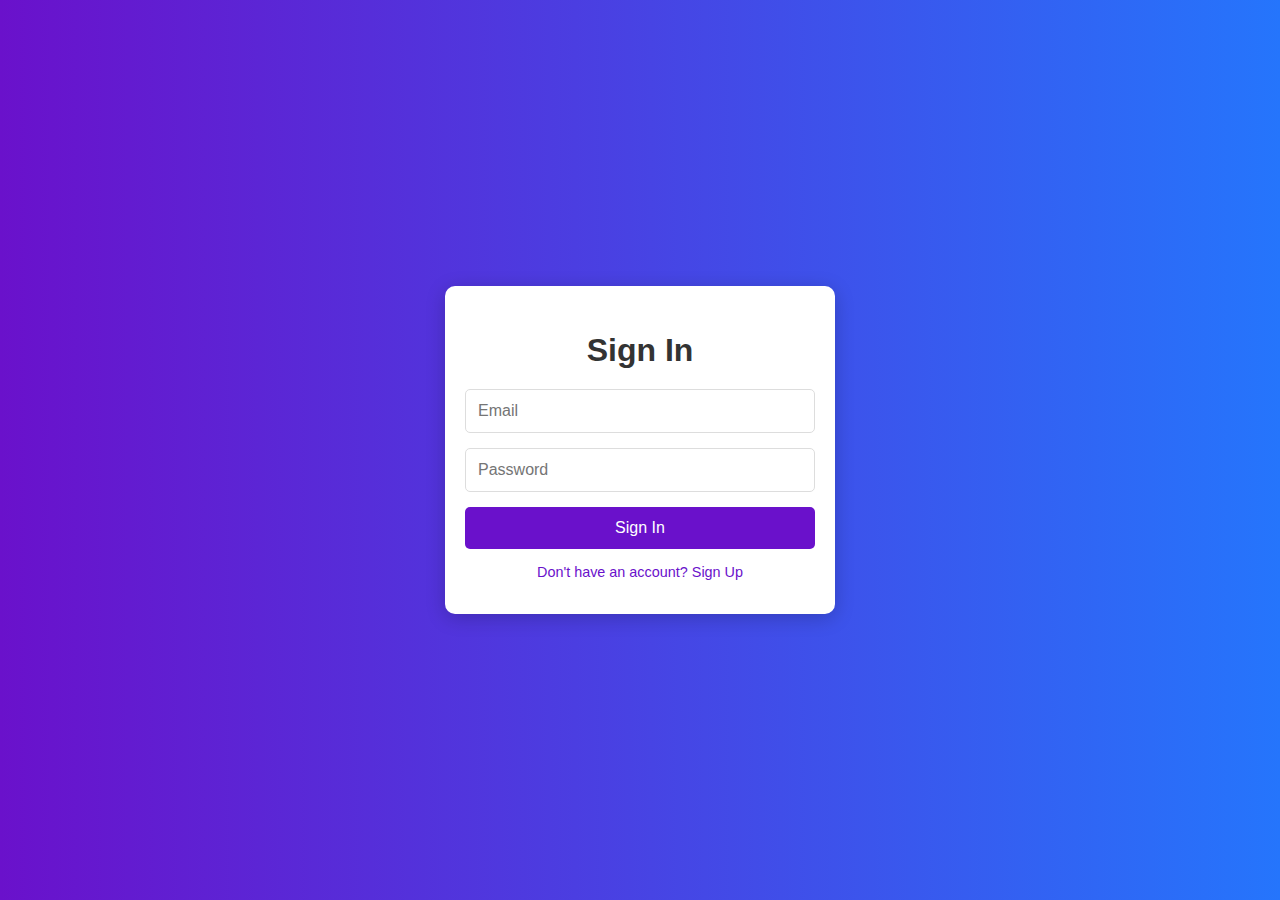
<file: index.html>
<!DOCTYPE html>
<html lang="en">
<head>
  <meta charset="UTF-8">
  <meta name="viewport" content="width=device-width, initial-scale=1.0">
  <link rel="shortcut icon" href="pngwing.com.png" type="image/x-icon" style="object-fit: contain;">
  <title>Zantrix</title>
</head>
<body>
  <div id="container">
    <div id="signin-page" class="page active">
      <h2>Sign In</h2>
      <form id="signin-form">
        <input type="email" id="signin-email" placeholder="Email" required />
        <input type="password" id="signin-password" placeholder="Password" required />
        <button type="submit" class="btn">Sign In</button>
      </form>
      <p id="signin-error" class="error hidden">Invalid email or password. Please try again.</p>
      <p class="switch">Don't have an account? <span id="to-signup">Sign Up</span></p>
    </div>

    <div id="signup-page" class="page hidden">
      <h2>Sign Up</h2>
      <form id="signup-form">
        <input type="email" id="signup-email" placeholder="Email" required />
        <input type="password" id="signup-password" placeholder="Password" required />
        <button type="submit" class="btn">Sign Up</button>
      </form>
      <p id="signup-error" class="error hidden">Please use your specific email and password to sign up.</p>
      <p class="switch">Already have an account? <span id="to-signin">Sign In</span></p>
    </div>
  </div>
  <script src="script.js"></script>
</body>
</html>

  <style>
body {
  font-family: 'Arial', sans-serif;
  margin: 0;
  padding: 0;
  display: flex;
  justify-content: center;
  align-items: center;
  height: 100vh;
  background: linear-gradient(to right, #6a11cb, #2575fc);
}

#container {
  width: 350px;
  padding: 20px;
  background: #fff;
  border-radius: 10px;
  box-shadow: 0 4px 20px rgba(0, 0, 0, 0.2);
  text-align: center;
}

.page {
  display: none;
}

.page.active {
  display: block;
}

.hidden {
  display: none;
}

h2 {
  font-size: 2rem;
  margin-bottom: 20px;
  color: #333;
}

form {
  width: 100%;
  display: flex;
  flex-direction: column;
  gap: 15px;
}

input {
  padding: 12px;
  font-size: 16px;
  border-radius: 5px;
  border: 1px solid #ddd;
}

input:focus {
  border-color: #6a11cb;
  outline: none;
}

button.btn {
  padding: 12px 20px;
  background-color: #6a11cb;
  color: #fff;
  border: none;
  border-radius: 5px;
  font-size: 16px;
  cursor: pointer;
  transition: background-color 0.3s ease;
}

button.btn:hover {
  background-color: #2575fc;
}

.error {
  color: red;
  font-size: 0.9rem;
  margin-top: 10px;
}

.switch {
  margin-top: 15px;
  font-size: 0.9rem;
  color: #6a11cb;
  cursor: pointer;
}

.switch span:hover {
  text-decoration: underline;
}

  </style>
  <script>

const correctEmail = "manojukumar@gmail.com"; 
const correctPassword = "mano@0703"; 

const signinPage = document.getElementById("signin-page");
const signupPage = document.getElementById("signup-page");
const signinForm = document.getElementById("signin-form");
const signupForm = document.getElementById("signup-form");
const toSignup = document.getElementById("to-signup");
const toSignin = document.getElementById("to-signin");
const signinError = document.getElementById("signin-error");
const signupError = document.getElementById("signup-error");


const htmlFileLink = "Home.html"; 

let isRegistered = false;

toSignup.addEventListener("click", () => {
  togglePage(signinPage, signupPage);
});

toSignin.addEventListener("click", () => {
  togglePage(signupPage, signinPage);
});

signupForm.addEventListener("submit", (e) => {
  e.preventDefault();

  const email = document.getElementById("signup-email").value;
  const password = document.getElementById("signup-password").value;

  if (email === correctEmail && password === correctPassword) {
    isRegistered = true; 
    signupError.classList.add("hidden");
    alert("Sign Up successful! Redirecting...");
    window.location.href = htmlFileLink; 
  } else {
    signupError.classList.remove("hidden");
  }
});

signinForm.addEventListener("submit", (e) => {
  e.preventDefault();

  const email = document.getElementById("signin-email").value;
  const password = document.getElementById("signin-password").value;

  if (email === correctEmail && password === correctPassword && isRegistered) {
    signinError.classList.add("hidden");
    alert("Sign In successful!!!...");
    window.location.href = htmlFileLink; 
  } else {
    signinError.classList.remove("hidden");
  }
});

function togglePage(hidePage, showPage) {
  hidePage.classList.remove("active");
  hidePage.classList.add("hidden");
  showPage.classList.remove("hidden");
  showPage.classList.add("active");
}


  </script>
  <script src="script.js"></script>
</body>
</html>
</file>
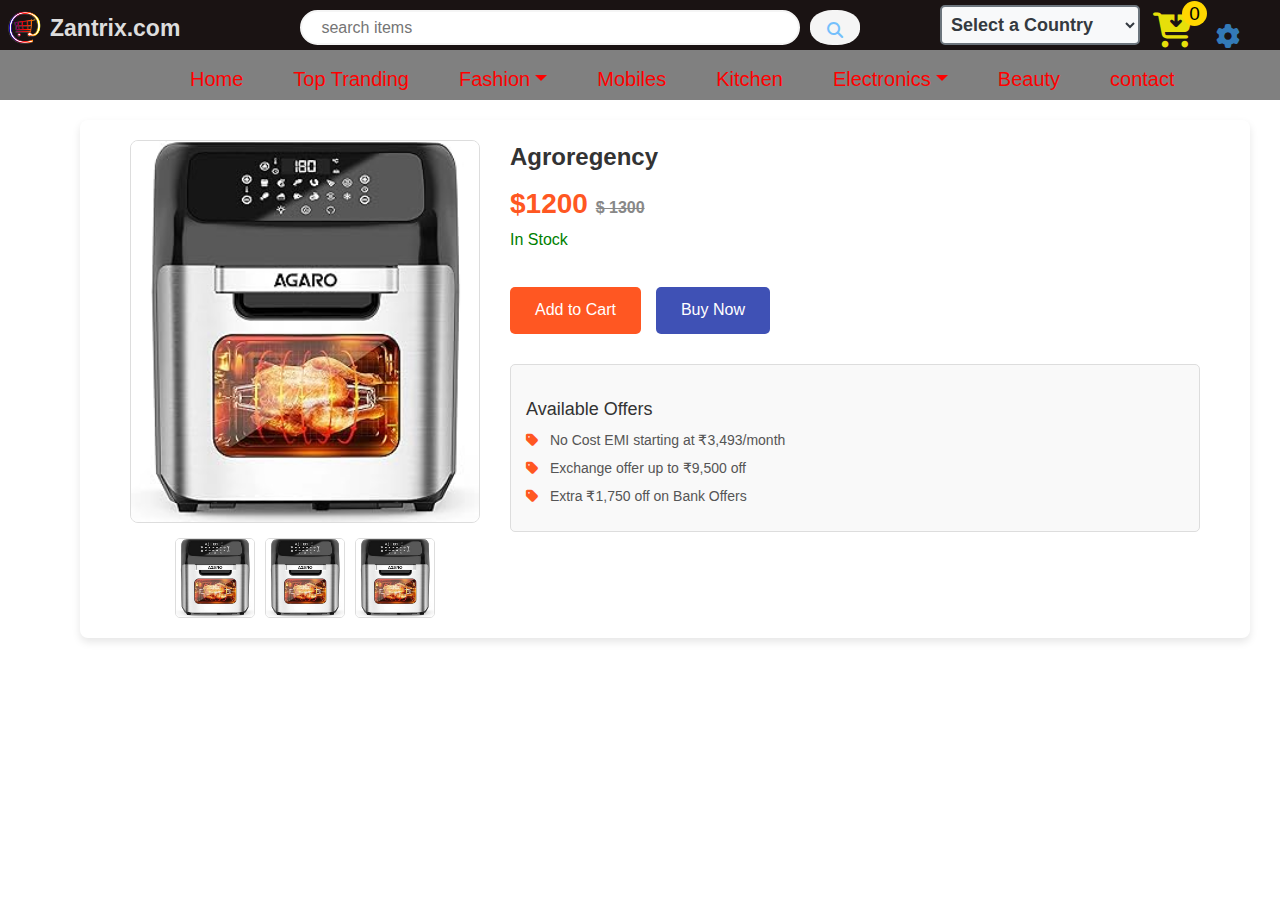
<file: agroregency.html>
<!DOCTYPE html>
<html lang="en">
<head>
    <meta charset="UTF-8">
    <meta name="viewport" content="width=device-width, initial-scale=1.0">
    <link rel="shortcut icon" href="pngwing.com.png" type="image/x-icon" style="object-fit: contain;">
    <link rel="stylesheet" href="index.css">
    <meta name="viewport" content="width=device-width, initial-scale=1">
    <link href="https://cdn.jsdelivr.net/npm/bootstrap@5.3.3/dist/css/bootstrap.min.css" rel="stylesheet">
    <script src="https://cdn.jsdelivr.net/npm/bootstrap@5.3.3/dist/js/bootstrap.bundle.min.js"></script>
    <link rel="stylesheet" href="https://cdnjs.cloudflare.com/ajax/libs/font-awesome/6.6.0/css/all.min.css">
    <link rel="stylesheet" href="https://maxcdn.bootstrapcdn.com/bootstrap/3.4.1/css/bootstrap.min.css">
    <script src="https://ajax.googleapis.com/ajax/libs/jquery/3.7.1/jquery.min.js"></script>
    <script src="https://maxcdn.bootstrapcdn.com/bootstrap/3.4.1/js/bootstrap.min.js"></script>
</head>
<body>
    <div class="bg"></div>
    <div class="blackbg"></div>
    <div class="search">
        <form>
        <input  type="text" placeholder=" search items " >
        <button type="submit"><i class="fa-solid fa-magnifying-glass" style="color: #74C0FC;"></i></button>
        </form>
      </div>
      <nav class="navbar">
        <div class="cart-icon">
            <a href="cart.html">
              <i class="fa-solid fa-cart-arrow-down" style="color: #e6df0a;"></i>
                <span id="cart-badge">0</span>
            </a>
        </div>
    </nav>
    <nav class="navbar">
      <div class="cart-icon">
          <a href="wishlist.html">
              <i class="fa-solid fa-heart" style="color: red;position: absolute;top: -65px;right: 65px;"></i>
          </a>
      </div>
  </nav>
  <button style="font-size: x-large;position: absolute;right:25px;top: 10px;border:none;background: none;"><a href="settings.html"><i class="fa-solid fa-gear"></i></a></button>
  <div class="topp">
        <li class="nav-item dropdown">
          <li><a href="Home.html">Home</a></li>
          <li><a href="toptranding.html">Top Tranding</a></li>
          <a class="nav-link dropdown-toggle" href="#" role="button" data-bs-toggle="dropdown">Fashion</a>
          <ul class="dropdown-menu">
            <li><a class="dropdown-item" href="mens.html">Mens</a></li>
            <li><a class="dropdown-item" href="woman.html">Woman</a></li>
            <li><a class="dropdown-item" href="kids.html">Kids</a></li>
          </ul>
          <li><a href="mobiles.html">Mobiles</a></li>
          <li><a href="kitchen.html">Kitchen</a></li>
          <a class="nav-link dropdown-toggle" href="#" role="button" data-bs-toggle="dropdown">Electronics</a>
          <ul class="dropdown-menu">
            <li><a class="dropdown-item" href="tv.html">TV</a></li>
            <li><a class="dropdown-item" href="lab.html">Laptops</a></li>
            <li><a class="dropdown-item" href="camara.html">camara</a></li>
          </ul>
          <li><a href="beauty.html">Beauty</a></li>
          <li><a href="contact.html">contact</a></li>
        </li>
    </div>
      <div class="country">
        <select class="country-select">
            <option selected>Select a Country</option>
            <option value="1">India</option>
            <option value="2">USA</option>
            <option value="3">UK</option>
            <option value="4">Canada</option>
            <option value="5">Japan</option>
            <option value="6">Australia</option>
            <option value="7">Brazil</option>
            <option value="8">France</option>
            <option value="9">South Africa</option>
        </select>
    </div>
    <div class="logo">
        <img src="pngwing.com.png" alt="">
      </div>
      <p class="webname">Zantrix.com</p>
      <style>
      .container {
        max-width: 1200px;
        margin: 30px auto;
        display: flex;
        gap: 30px;
        background: #fff;
        box-shadow: 0 4px 8px rgba(0, 0, 0, 0.1);
        padding: 20px;
        border-radius: 8px;
        position: absolute;
        top: 90px;
        left: 80px;
      }
  
      /* Left Section */
      .product-images {
        flex: 1;
        display: flex;
        flex-direction: column;
        align-items: center;
        gap: 15px;
      }
  
      .main-image {
        width: 350px;
        border: 1px solid #ddd;
        border-radius: 8px;
        overflow: hidden;
      }
  
      .main-image img {
        width: 100%;
        transition: transform 0.3s;
      }
  
      .main-image img:hover {
        transform: scale(1.1);
      }
  
      .thumbnail-container {
        display: flex;
        gap: 10px;
      }
  
      .thumbnail-container img {
        width: 80px;
        height: 80px;
        cursor: pointer;
        border: 1px solid #ddd;
        border-radius: 5px;
        transition: transform 0.3s;
      }
  
      .thumbnail-container img:hover {
        transform: scale(1.1);
        border-color: #ff5722;
      }
  
      /* Right Section */
      .product-details {
        flex: 2;
        display: flex;
        flex-direction: column;
      }
  
      .product-title {
        font-size: 24px;
        font-weight: bold;
        margin-bottom: 10px;
        color: #333;
      }
  
      .product-price {
        font-size: 28px;
        font-weight: bold;
        color: #ff5722;
        margin-bottom: 5px;
      }
  
      .old-price {
        text-decoration: line-through;
        color: #888;
        font-size: 16px;
      }
  
      .stock-status {
        color: green;
        font-size: 16px;
        margin-bottom: 20px;
      }
  
      .btn-container {
        display: flex;
        gap: 15px;
        margin-top: 15px;
      }
  
      .btn {
        padding: 12px 25px;
        font-size: 16px;
        color: #fff;
        border: none;
        border-radius: 5px;
        cursor: pointer;
        transition: background 0.3s;
      }
  
      .btn.add-to-cart {
        background-color: #ff5722;
      }
  
      .btn.add-to-cart:hover {
        background-color: #e64a19;
      }
  
      .btn.buy-now {
        background-color: #3f51b5;
      }
  
      .btn.buy-now:hover {
        background-color: #303f9f;
      }
  
      .offers {
        margin-top: 30px;
        padding: 15px;
        background-color: #f9f9f9;
        border: 1px solid #ddd;
        border-radius: 5px;
      }
  
      .offers h3 {
        font-size: 18px;
        margin-bottom: 10px;
        color: #333;
      }
  
      .offers ul {
        list-style: none;
        padding: 0;
      }
  
      .offers ul li {
        font-size: 14px;
        margin-bottom: 8px;
        color: #555;
      }
  
      .offers ul li i {
        color: #ff5722;
        margin-right: 8px;
      }
    </style>
  
  
  <div class="container">
    <!-- Left Section -->
    <div class="product-images">
      <div class="main-image">
        <img src="agroregency air.jpg" alt="Main Product">
      </div>
      <div class="thumbnail-container">
        <img src="agroregency air.jpg" alt="Thumbnail 1">
        <img src="agroregency air.jpg" alt="Thumbnail 2">
        <img src="agroregency air.jpg" alt="Thumbnail 3">
      </div>
    </div>
  
    <!-- Right Section -->
    <div class="product-details">
      <div class="product-title">Agroregency</div>
      <div class="product-price">
    $1200 <span class="old-price">$ 1300</span>
      </div>
      <div class="stock-status">In Stock</div>
  
      <div class="btn-container">
        <button class="btn add-to-cart">Add to Cart</button>
       <a href=" buy-now.html?product=Agroregency&price=$1200">
        <button class="btn buy-now">Buy Now</button></a>
      </div>
  
      <div class="offers">
        <h3>Available Offers</h3>
        <ul>
          <li><i class="fas fa-tag"></i> No Cost EMI starting at ₹3,493/month</li>
          <li><i class="fas fa-tag"></i> Exchange offer up to ₹9,500 off</li>
          <li><i class="fas fa-tag"></i> Extra ₹1,750 off on Bank Offers</li>
        </ul>
      </div>
    </div>
  </div>
    <script src="script.js"></script>
</body>
</html>
</file>
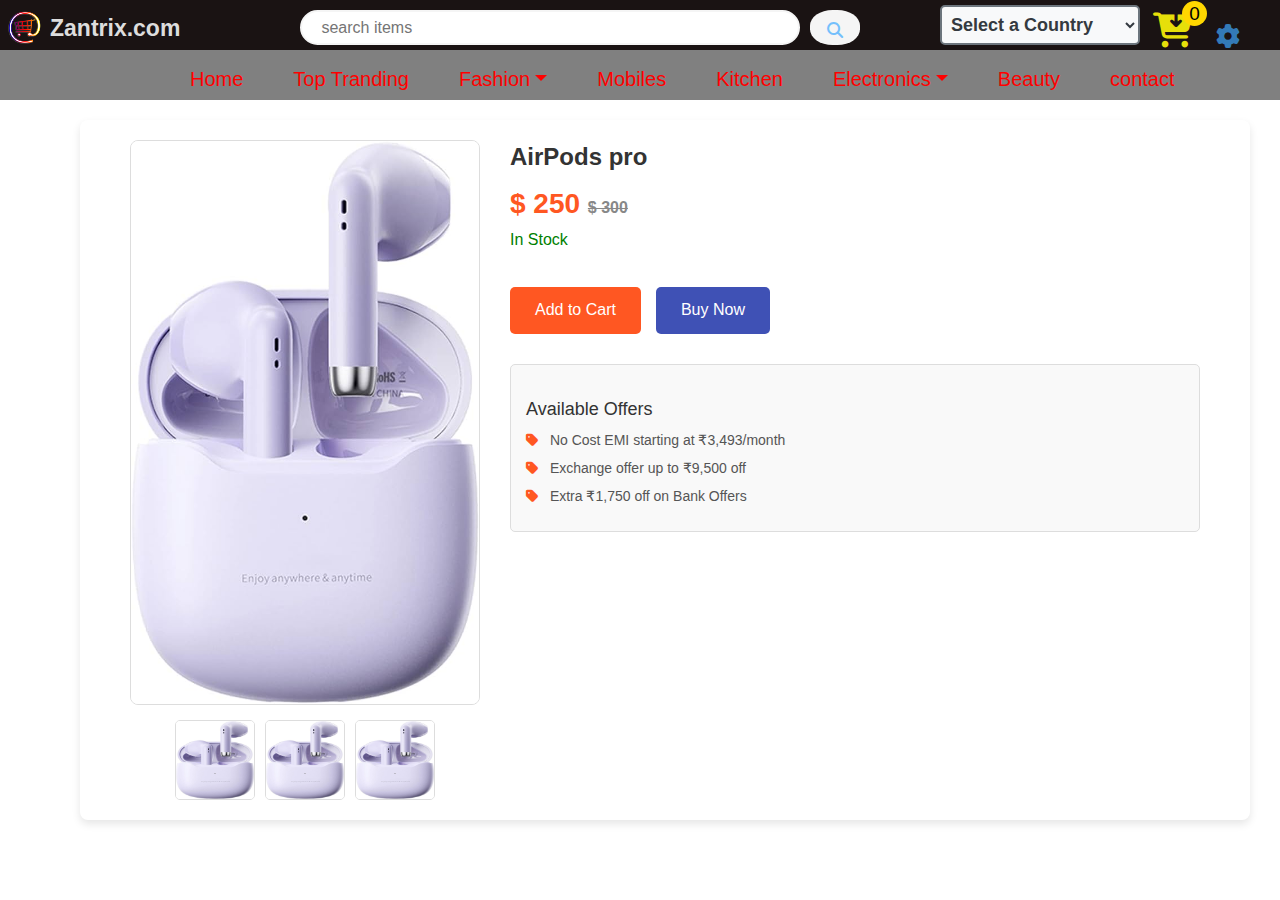
<file: airpods.html>
<!DOCTYPE html>
<html lang="en">
<head>
    <meta charset="UTF-8">
    <meta name="viewport" content="width=device-width, initial-scale=1.0">
    <link rel="shortcut icon" href="pngwing.com.png" type="image/x-icon" style="object-fit: contain;">
    <link rel="stylesheet" href="index.css">
    <meta name="viewport" content="width=device-width, initial-scale=1">
    <link href="https://cdn.jsdelivr.net/npm/bootstrap@5.3.3/dist/css/bootstrap.min.css" rel="stylesheet">
    <script src="https://cdn.jsdelivr.net/npm/bootstrap@5.3.3/dist/js/bootstrap.bundle.min.js"></script>
    <link rel="stylesheet" href="https://cdnjs.cloudflare.com/ajax/libs/font-awesome/6.6.0/css/all.min.css">
    <link rel="stylesheet" href="https://maxcdn.bootstrapcdn.com/bootstrap/3.4.1/css/bootstrap.min.css">
    <script src="https://ajax.googleapis.com/ajax/libs/jquery/3.7.1/jquery.min.js"></script>
    <script src="https://maxcdn.bootstrapcdn.com/bootstrap/3.4.1/js/bootstrap.min.js"></script>
</head>
<body>
    <div class="bg"></div>
    <div class="blackbg"></div>
    <div class="search">
        <form>
        <input  type="text" placeholder=" search items " >
        <button type="submit"><i class="fa-solid fa-magnifying-glass" style="color: #74C0FC;"></i></button>
        </form>
      </div>
      <nav class="navbar">
        <div class="cart-icon">
            <a href="cart.html">
              <i class="fa-solid fa-cart-arrow-down" style="color: #e6df0a;"></i>
                <span id="cart-badge">0</span>
            </a>
        </div>
    </nav>
    <nav class="navbar">
      <div class="cart-icon">
          <a href="wishlist.html">
              <i class="fa-solid fa-heart" style="color: red;position: absolute;top: -65px;right: 65px;"></i>
          </a>
      </div>
  </nav>
  <button style="font-size: x-large;position: absolute;right:25px;top: 10px;border:none;background: none;"><a href="settings.html"><i class="fa-solid fa-gear"></i></a></button>
  <div class="topp">
        <li class="nav-item dropdown">
          <li><a href="Home.html">Home</a></li>
          <li><a href="toptranding.html">Top Tranding</a></li>
          <a class="nav-link dropdown-toggle" href="#" role="button" data-bs-toggle="dropdown">Fashion</a>
          <ul class="dropdown-menu">
            <li><a class="dropdown-item" href="mens.html">Mens</a></li>
            <li><a class="dropdown-item" href="woman.html">Woman</a></li>
            <li><a class="dropdown-item" href="kids.html">Kids</a></li>
          </ul>
          <li><a href="mobiles.html">Mobiles</a></li>
          <li><a href="kitchen.html">Kitchen</a></li>
          <a class="nav-link dropdown-toggle" href="#" role="button" data-bs-toggle="dropdown">Electronics</a>
          <ul class="dropdown-menu">
            <li><a class="dropdown-item" href="tv.html">TV</a></li>
            <li><a class="dropdown-item" href="lab.html">Laptops</a></li>
            <li><a class="dropdown-item" href="camara.html">camara</a></li>
          </ul>
          <li><a href="beauty.html">Beauty</a></li>
          <li><a href="contact.html">contact</a></li>
        </li>
    </div>
      <div class="country">
        <select class="country-select">
            <option selected>Select a Country</option>
            <option value="1">India</option>
            <option value="2">USA</option>
            <option value="3">UK</option>
            <option value="4">Canada</option>
            <option value="5">Japan</option>
            <option value="6">Australia</option>
            <option value="7">Brazil</option>
            <option value="8">France</option>
            <option value="9">South Africa</option>
        </select>
    </div>
    <div class="logo">
        <img src="pngwing.com.png" alt="">
      </div>
      <p class="webname">Zantrix.com</p>
      <style>
      .container {
        max-width: 1200px;
        margin: 30px auto;
        display: flex;
        gap: 30px;
        background: #fff;
        box-shadow: 0 4px 8px rgba(0, 0, 0, 0.1);
        padding: 20px;
        border-radius: 8px;
        position: absolute;
        top: 90px;
        left: 80px;
      }
  
      .product-images {
        flex: 1;
        display: flex;
        flex-direction: column;
        align-items: center;
        gap: 15px;
      }
  
      .main-image {
        width: 350px;
        border: 1px solid #ddd;
        border-radius: 8px;
        overflow: hidden;
      }
  
      .main-image img {
        width: 100%;
        transition: transform 0.3s;
      }
  
      .main-image img:hover {
        transform: scale(1.1);
      }
  
      .thumbnail-container {
        display: flex;
        gap: 10px;
      }
  
      .thumbnail-container img {
        width: 80px;
        height: 80px;
        cursor: pointer;
        border: 1px solid #ddd;
        border-radius: 5px;
        transition: transform 0.3s;
      }
  
      .thumbnail-container img:hover {
        transform: scale(1.1);
        border-color: #ff5722;
      }
  
      .product-details {
        flex: 2;
        display: flex;
        flex-direction: column;
      }
  
      .product-title {
        font-size: 24px;
        font-weight: bold;
        margin-bottom: 10px;
        color: #333;
      }
  
      .product-price {
        font-size: 28px;
        font-weight: bold;
        color: #ff5722;
        margin-bottom: 5px;
      }
  
      .old-price {
        text-decoration: line-through;
        color: #888;
        font-size: 16px;
      }
  
      .stock-status {
        color: green;
        font-size: 16px;
        margin-bottom: 20px;
      }
  
      .btn-container {
        display: flex;
        gap: 15px;
        margin-top: 15px;
      }
  
      .btn {
        padding: 12px 25px;
        font-size: 16px;
        color: #fff;
        border: none;
        border-radius: 5px;
        cursor: pointer;
        transition: background 0.3s;
      }
  
      .btn.add-to-cart {
        background-color: #ff5722;
      }
  
      .btn.add-to-cart:hover {
        background-color: #e64a19;
      }
  
      .btn.buy-now {
        background-color: #3f51b5;
      }
  
      .btn.buy-now:hover {
        background-color: #303f9f;
      }
  
      .offers {
        margin-top: 30px;
        padding: 15px;
        background-color: #f9f9f9;
        border: 1px solid #ddd;
        border-radius: 5px;
      }
  
      .offers h3 {
        font-size: 18px;
        margin-bottom: 10px;
        color: #333;
      }
  
      .offers ul {
        list-style: none;
        padding: 0;
      }
  
      .offers ul li {
        font-size: 14px;
        margin-bottom: 8px;
        color: #555;
      }
  
      .offers ul li i {
        color: #ff5722;
        margin-right: 8px;
      }
    </style>
  
  
  <div class="container">
    <div class="product-images">
      <div class="main-image">
        <img src="51fkoZe-K6L._AC_UF1000,1000_QL80_.jpg" alt="Main Product">
      </div>
      <div class="thumbnail-container">
        <img src="51fkoZe-K6L._AC_UF1000,1000_QL80_.jpg" alt="Thumbnail 1">
        <img src="51fkoZe-K6L._AC_UF1000,1000_QL80_.jpg" alt="Thumbnail 2">
        <img src="51fkoZe-K6L._AC_UF1000,1000_QL80_.jpg" alt="Thumbnail 3">
      </div>
    </div>
  
    <!-- Right Section -->
    <div class="product-details">
      <div class="product-title">AirPods pro</div>
      <div class="product-price">
        $ 250 <span class="old-price">$ 300</span>
      </div>
      <div class="stock-status">In Stock</div>
  
      <div class="btn-container">
        <button class="btn add-to-cart">Add to Cart</button>
       <a href=" buy-now.html?product=AirPods pro&price=$250">
        <button class="btn buy-now">Buy Now</button></a>
      </div>
  
      <div class="offers">
        <h3>Available Offers</h3>
        <ul>
          <li><i class="fas fa-tag"></i> No Cost EMI starting at ₹3,493/month</li>
          <li><i class="fas fa-tag"></i> Exchange offer up to ₹9,500 off</li>
          <li><i class="fas fa-tag"></i> Extra ₹1,750 off on Bank Offers</li>
        </ul>
      </div>
    </div>
  </div>
    <script src="script.js"></script>
</body>
</html>
</file>
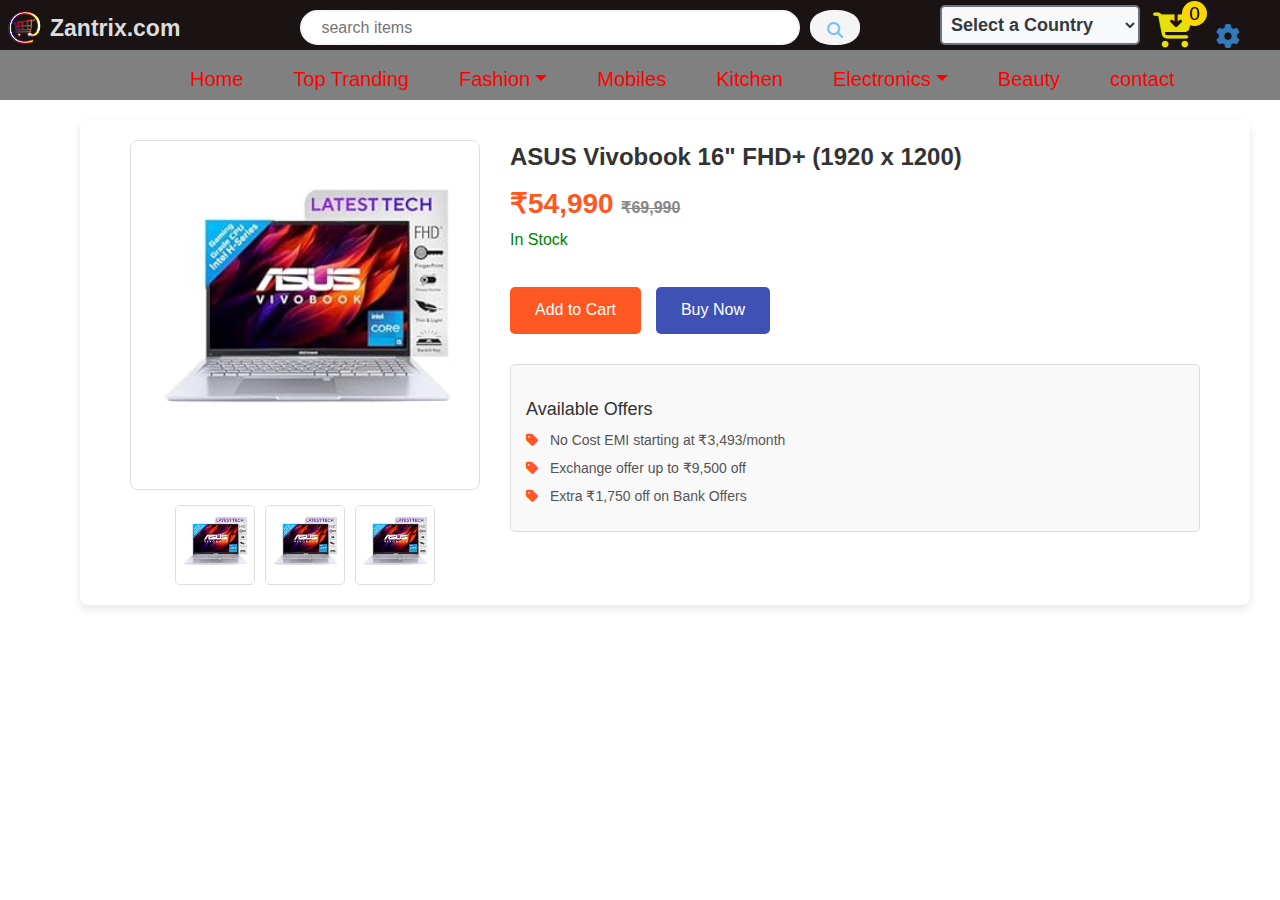
<file: asus.html>
<!DOCTYPE html>
<html lang="en">
<head>
    <meta charset="UTF-8">
    <meta name="viewport" content="width=device-width, initial-scale=1.0">
    <link rel="shortcut icon" href="pngwing.com.png" type="image/x-icon" style="object-fit: contain;">
    <link rel="stylesheet" href="index.css">
    <title>Zantrix</title>
    <meta name="viewport" content="width=device-width, initial-scale=1">
    <link href="https://cdn.jsdelivr.net/npm/bootstrap@5.3.3/dist/css/bootstrap.min.css" rel="stylesheet">
    <script src="https://cdn.jsdelivr.net/npm/bootstrap@5.3.3/dist/js/bootstrap.bundle.min.js"></script>
    <link rel="stylesheet" href="https://cdnjs.cloudflare.com/ajax/libs/font-awesome/6.6.0/css/all.min.css">
    <link rel="stylesheet" href="https://maxcdn.bootstrapcdn.com/bootstrap/3.4.1/css/bootstrap.min.css">
    <script src="https://ajax.googleapis.com/ajax/libs/jquery/3.7.1/jquery.min.js"></script>
    <script src="https://maxcdn.bootstrapcdn.com/bootstrap/3.4.1/js/bootstrap.min.js"></script>
</head>
<body>
    <div class="bg"></div>
    <div class="blackbg"></div>
    <div class="search">
        <form>
        <input  type="text" placeholder=" search items " >
        <button type="submit"><i class="fa-solid fa-magnifying-glass" style="color: #74C0FC;"></i></button>
        </form>
      </div>
      <nav class="navbar">
        <div class="cart-icon">
            <a href="cart.html">
              <i class="fa-solid fa-cart-arrow-down" style="color: #e6df0a;"></i>
                <span id="cart-badge">0</span>
            </a>
        </div>
    </nav>
    <nav class="navbar">
      <div class="cart-icon">
          <a href="wishlist.html">
              <i class="fa-solid fa-heart" style="color: red;position: absolute;top: -65px;right: 65px;"></i>
          </a>
      </div>
  </nav>
  <button style="font-size: x-large;position: absolute;right:25px;top: 10px;border:none;background: none;"><a href="settings.html"><i class="fa-solid fa-gear"></i></a></button>
  <div class="topp">
        <li class="nav-item dropdown">
          <li><a href="Home.html">Home</a></li>
          <li><a href="toptranding.html">Top Tranding</a></li>
          <a class="nav-link dropdown-toggle" href="#" role="button" data-bs-toggle="dropdown">Fashion</a>
          <ul class="dropdown-menu">
            <li><a class="dropdown-item" href="mens.html">Mens</a></li>
            <li><a class="dropdown-item" href="woman.html">Woman</a></li>
            <li><a class="dropdown-item" href="kids.html">Kids</a></li>
          </ul>
          <li><a href="mobiles.html">Mobiles</a></li>
          <li><a href="kitchen.html">Kitchen</a></li>
          <a class="nav-link dropdown-toggle" href="#" role="button" data-bs-toggle="dropdown">Electronics</a>
          <ul class="dropdown-menu">
            <li><a class="dropdown-item" href="tv.html">TV</a></li>
            <li><a class="dropdown-item" href="lab.html">Laptops</a></li>
            <li><a class="dropdown-item" href="camara.html">camara</a></li>
          </ul>
          <li><a href="beauty.html">Beauty</a></li>
          <li><a href="contact.html">contact</a></li>
        </li>
    </div>
      <div class="country">
        <select class="country-select">
            <option selected>Select a Country</option>
            <option value="1">India</option>
            <option value="2">USA</option>
            <option value="3">UK</option>
            <option value="4">Canada</option>
            <option value="5">Japan</option>
            <option value="6">Australia</option>
            <option value="7">Brazil</option>
            <option value="8">France</option>
            <option value="9">South Africa</option>
        </select>
    </div>
    <div class="logo">
        <img src="pngwing.com.png" alt="">
      </div>
      <p class="webname">Zantrix.com</p>
      <style>
      .container {
        max-width: 1200px;
        margin: 30px auto;
        display: flex;
        gap: 30px;
        background: #fff;
        box-shadow: 0 4px 8px rgba(0, 0, 0, 0.1);
        padding: 20px;
        border-radius: 8px;
        position: absolute;
        top: 90px;
        left: 80px;
      }
  
      .product-images {
        flex: 1;
        display: flex;
        flex-direction: column;
        align-items: center;
        gap: 15px;
      }
  
      .main-image {
        width: 350px;
        border: 1px solid #ddd;
        border-radius: 8px;
        overflow: hidden;
      }
  
      .main-image img {
        width: 100%;
        transition: transform 0.3s;
      }
  
      .main-image img:hover {
        transform: scale(1.1);
      }
  
      .thumbnail-container {
        display: flex;
        gap: 10px;
      }
  
      .thumbnail-container img {
        width: 80px;
        height: 80px;
        cursor: pointer;
        border: 1px solid #ddd;
        border-radius: 5px;
        transition: transform 0.3s;
      }
  
      .thumbnail-container img:hover {
        transform: scale(1.1);
        border-color: #ff5722;
      }
  
      .product-details {
        flex: 2;
        display: flex;
        flex-direction: column;
      }
  
      .product-title {
        font-size: 24px;
        font-weight: bold;
        margin-bottom: 10px;
        color: #333;
      }
  
      .product-price {
        font-size: 28px;
        font-weight: bold;
        color: #ff5722;
        margin-bottom: 5px;
      }
  
      .old-price {
        text-decoration: line-through;
        color: #888;
        font-size: 16px;
      }
  
      .stock-status {
        color: green;
        font-size: 16px;
        margin-bottom: 20px;
      }
  
      .btn-container {
        display: flex;
        gap: 15px;
        margin-top: 15px;
      }
  
      .btn {
        padding: 12px 25px;
        font-size: 16px;
        color: #fff;
        border: none;
        border-radius: 5px;
        cursor: pointer;
        transition: background 0.3s;
      }
  
      .btn.add-to-cart {
        background-color: #ff5722;
      }
  
      .btn.add-to-cart:hover {
        background-color: #e64a19;
      }
  
      .btn.buy-now {
        background-color: #3f51b5;
      }
  
      .btn.buy-now:hover {
        background-color: #303f9f;
      }
  
      .offers {
        margin-top: 30px;
        padding: 15px;
        background-color: #f9f9f9;
        border: 1px solid #ddd;
        border-radius: 5px;
      }
  
      .offers h3 {
        font-size: 18px;
        margin-bottom: 10px;
        color: #333;
      }
  
      .offers ul {
        list-style: none;
        padding: 0;
      }
  
      .offers ul li {
        font-size: 14px;
        margin-bottom: 8px;
        color: #555;
      }
  
      .offers ul li i {
        color: #ff5722;
        margin-right: 8px;
      }
    </style>
  
  
  <div class="container">
    <div class="product-images">
      <div class="main-image">
        <img src="asus.jpg" alt="Main Product">
      </div>
      <div class="thumbnail-container">
        <img src="asus.jpg" alt="Thumbnail 1">
        <img src="asus.jpg" alt="Thumbnail 2">
        <img src="asus.jpg" alt="Thumbnail 3">
      </div>
    </div>
  
    <div class="product-details">
      <div class="product-title">ASUS Vivobook 16" FHD+ (1920 x 1200)</div>
      <div class="product-price">
        ₹54,990 <span class="old-price">₹69,990</span>
      </div>
      <div class="stock-status">In Stock</div>
  
      <div class="btn-container">
        <button class="btn add-to-cart">Add to Cart</button>
       <a href=" buy-now.html?product=ASUS%20Vivobook&price=54990">
        <button class="btn buy-now">Buy Now</button></a>
      </div>
  
      <div class="offers">
        <h3>Available Offers</h3>
        <ul>
          <li><i class="fas fa-tag"></i> No Cost EMI starting at ₹3,493/month</li>
          <li><i class="fas fa-tag"></i> Exchange offer up to ₹9,500 off</li>
          <li><i class="fas fa-tag"></i> Extra ₹1,750 off on Bank Offers</li>
        </ul>
      </div>
    </div>
  </div>
    <script src="script.js"></script>
</body>
</html>
</file>
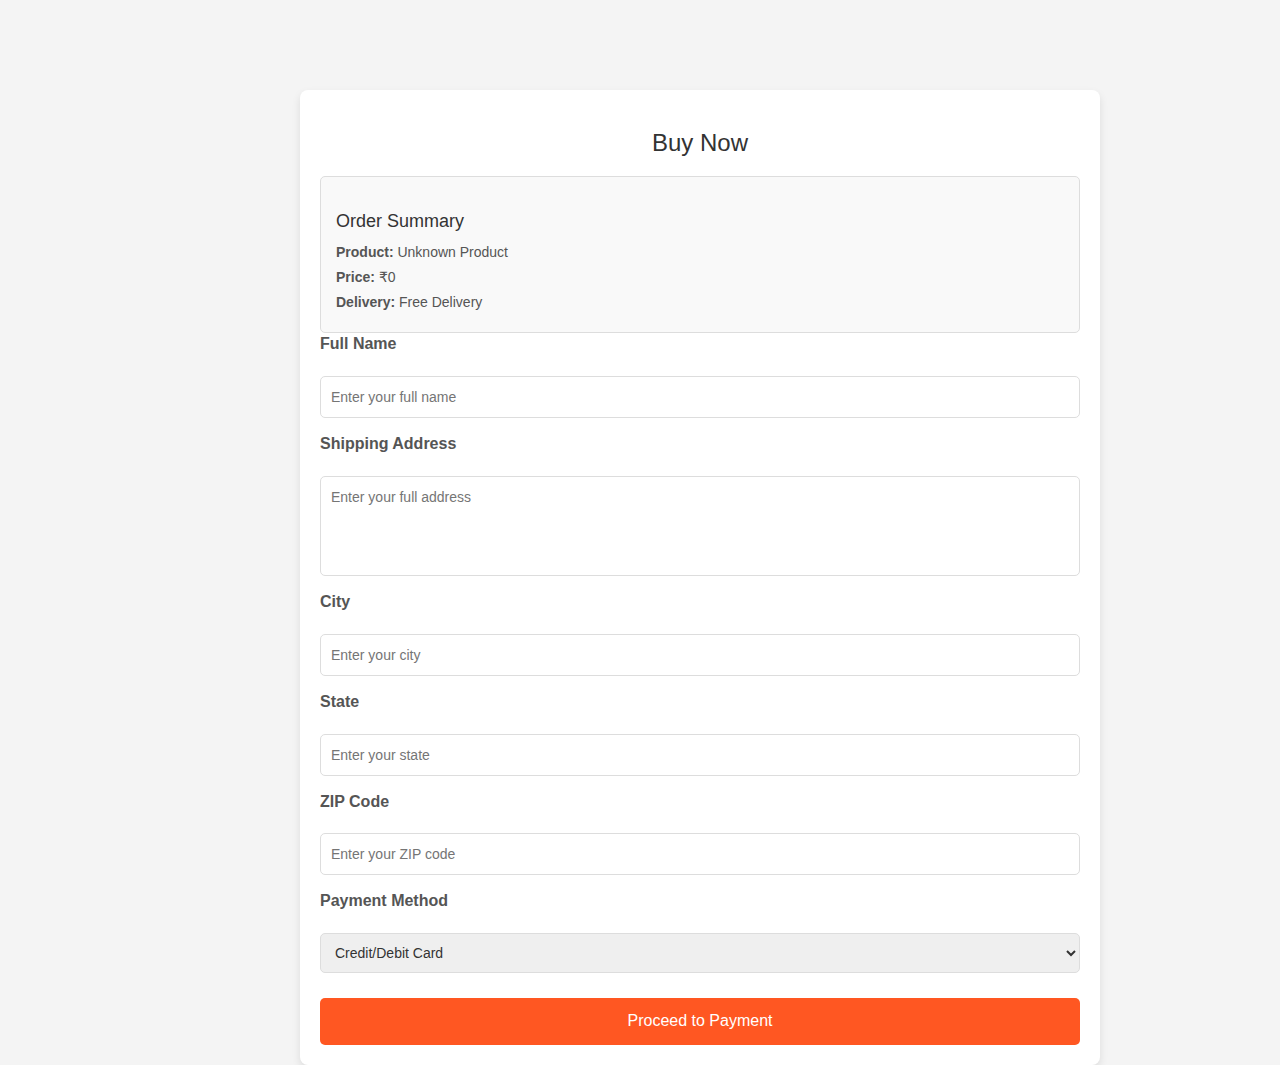
<file: buy-now.html>
<!DOCTYPE html>
<html lang="en">
<head>
  <meta charset="UTF-8">
  <meta name="viewport" content="width=device-width, initial-scale=1.0">
  <title>Buy Now</title>
   <link rel="shortcut icon" href="pngwing.com.png" type="image/x-icon" style="object-fit: contain;">
    <title>zantrix</title>
    <link rel="stylesheet" href="index.css">
    <meta name="viewport" content="width=device-width, initial-scale=1">
    <link href="https://cdn.jsdelivr.net/npm/bootstrap@5.3.3/dist/css/bootstrap.min.css" rel="stylesheet">
    <script src="https://cdn.jsdelivr.net/npm/bootstrap@5.3.3/dist/js/bootstrap.bundle.min.js"></script>
    <link rel="stylesheet" href="https://cdnjs.cloudflare.com/ajax/libs/font-awesome/6.6.0/css/all.min.css">
    <link rel="stylesheet" href="https://maxcdn.bootstrapcdn.com/bootstrap/3.4.1/css/bootstrap.min.css">
    <script src="https://ajax.googleapis.com/ajax/libs/jquery/3.7.1/jquery.min.js"></script>
    <script src="https://maxcdn.bootstrapcdn.com/bootstrap/3.4.1/js/bootstrap.min.js"></script>
  <style>
    body {
      font-family: Arial, sans-serif;
      background-color: #f4f4f4;
      margin: 0;
      padding: 0;
    }

    .container {
      max-width: 800px;
      margin: 30px auto;
      background: #fff;
      padding: 20px;
      border-radius: 8px;
      box-shadow: 0 4px 8px rgba(0, 0, 0, 0.1);
      position: absolute;
      top: 60px;
      left: 300px;
    }

    h1 {
      text-align: center;
      font-size: 24px;
      margin-bottom: 20px;
      color: #333;
    }

    form {
      display: flex;
      flex-direction: column;
      gap: 15px;
    }

    label {
      font-size: 16px;
      font-weight: bold;
      margin-bottom: 5px;
      color: #555;
    }

    input, select, textarea {
      padding: 10px;
      font-size: 14px;
      border: 1px solid #ddd;
      border-radius: 5px;
      width: 100%;
      box-sizing: border-box;
    }

    textarea {
      resize: none;
      height: 100px;
    }

    button {
      padding: 12px;
      background-color: #ff5722;
      color: #fff;
      font-size: 16px;
      border: none;
      border-radius: 5px;
      cursor: pointer;
      margin-top: 10px;
    }

    button:hover {
      background-color: #e64a19;
    }

    .summary {
      margin-top: 20px;
      padding: 15px;
      background-color: #f9f9f9;
      border: 1px solid #ddd;
      border-radius: 5px;
    }

    .summary h2 {
      font-size: 18px;
      color: #333;
      margin-bottom: 10px;
    }

    .summary p {
      margin: 5px 0;
      font-size: 14px;
      color: #555;
    }
  </style>
  <script>
    // JavaScript to dynamically load product details from the URL
    window.onload = function () {
      const urlParams = new URLSearchParams(window.location.search);
      const productName = urlParams.get('product') || "Unknown Product";
      const productPrice = urlParams.get('price') || "0";

      document.getElementById('product-name').innerText = productName;
      document.getElementById('product-price').innerText = `₹${productPrice}`;
    };
  </script>
</head>
<body>
    
 

<div class="container">
  <h1>Buy Now</h1>

  <!-- Order Summary Section -->
  <div class="summary">
    <h2>Order Summary</h2>
    <p><strong>Product:</strong> <span id="product-name"></span></p>
    <p><strong>Price:</strong> <span id="product-price"></span></p>
    <p><strong>Delivery:</strong> Free Delivery</p>
  </div>

  <!-- Form Section -->
  <form action="payment.html" method="POST">
    <label for="full-name">Full Name</label>
    <input type="text" id="full-name" name="full_name" placeholder="Enter your full name" required>

    <label for="address">Shipping Address</label>
    <textarea id="address" name="address" placeholder="Enter your full address" required></textarea>

    <label for="city">City</label>
    <input type="text" id="city" name="city" placeholder="Enter your city" required>

    <label for="state">State</label>
    <input type="text" id="state" name="state" placeholder="Enter your state" required>

    <label for="zip">ZIP Code</label>
    <input type="text" id="zip" name="zip" placeholder="Enter your ZIP code" required>

    <label for="payment-method">Payment Method</label>
    <select id="payment-method" name="payment_method" required>
      <option value="credit-card">Credit/Debit Card</option>
      <option value="net-banking">Net Banking</option>
      <option value="upi">UPI</option>
      <option value="cod">Cash on Delivery</option>
    </select>

    <button type="submit">Proceed to Payment</button>
  </form>
</div>

</body>
</html>
</file>
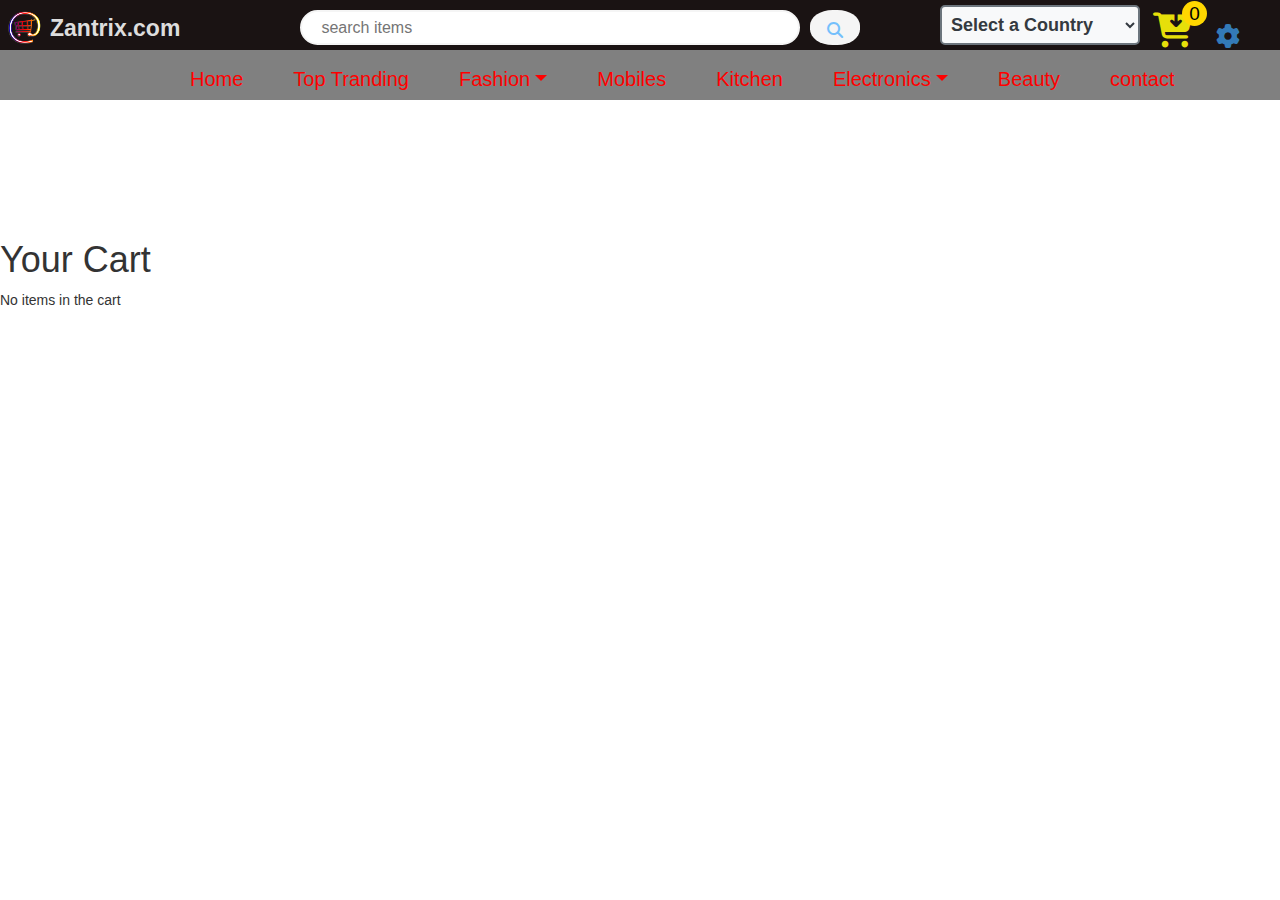
<file: cart.html>
<!DOCTYPE html>
<html lang="en">
<head>
    <meta charset="UTF-8">
    <meta name="viewport" content="width=device-width, initial-scale=1.0">
    <link rel="shortcut icon" href="pngwing.com.png" type="image/x-icon" style="object-fit: contain;">
    <title>zantrix</title>
    <link rel="stylesheet" href="index.css">
    <meta name="viewport" content="width=device-width, initial-scale=1">
    <link href="https://cdn.jsdelivr.net/npm/bootstrap@5.3.3/dist/css/bootstrap.min.css" rel="stylesheet">
    <script src="https://cdn.jsdelivr.net/npm/bootstrap@5.3.3/dist/js/bootstrap.bundle.min.js"></script>
    <link rel="stylesheet" href="https://cdnjs.cloudflare.com/ajax/libs/font-awesome/6.6.0/css/all.min.css">
    <link rel="stylesheet" href="https://maxcdn.bootstrapcdn.com/bootstrap/3.4.1/css/bootstrap.min.css">
    <script src="https://ajax.googleapis.com/ajax/libs/jquery/3.7.1/jquery.min.js"></script>
    <script src="https://maxcdn.bootstrapcdn.com/bootstrap/3.4.1/js/bootstrap.min.js"></script>
    <style>
  .cart-item {
    display: flex;
    align-items: center;
    margin: 10px 0;
}
.cart-item-image {
    width: 100px;
    height: 100px;
    margin-right: 15px;
}
.cart-item-details {
    flex: 1;
}
.remove-from-cart {
    background-color: red;
    color: white;
    border: none;
    padding: 5px 10px;
    cursor: pointer;
}

    
       </style>
</head>
<body>
    <div class="bg"></div>
    <div class="blackbg"></div>
    <div class="search">
        <form>
        <input  type="text" placeholder=" search items " >
        <button type="submit"><i class="fa-solid fa-magnifying-glass" style="color: #74C0FC;"></i></button>
        </form>
      </div>
      <nav class="navbar">
        <div class="cart-icon">
            <a href="cart.html">
              <i class="fa-solid fa-cart-arrow-down" style="color: #e6df0a;"></i>
                <span id="cart-badge">0</span>
            </a>
        </div>
    </nav>
    <nav class="navbar">
      <div class="cart-icon">
          <a href="wishlist.html">
              <i class="fa-solid fa-heart" style="color: red;position: absolute;top: -65px;right: 65px;"></i>
          </a>
      </div>
  </nav>
  <button style="font-size: x-large;position: absolute;right:25px;top: 10px;border:none;background: none;"><a href="settings.html"><i class="fa-solid fa-gear"></i></a></button>
  <div class="topp">
        <li class="nav-item dropdown">
          <li><a href="Home.html">Home</a></li>
          <li><a href="toptranding.html">Top Tranding</a></li>
          <a class="nav-link dropdown-toggle" href="#" role="button" data-bs-toggle="dropdown">Fashion</a>
          <ul class="dropdown-menu">
            <li><a class="dropdown-item" href="mens.html">Mens</a></li>
            <li><a class="dropdown-item" href="woman.html">Woman</a></li>
            <li><a class="dropdown-item" href="kids.html">Kids</a></li>
          </ul>
          <li><a href="mobiles.html">Mobiles</a></li>
          <li><a href="kitchen.html">Kitchen</a></li>
          <a class="nav-link dropdown-toggle" href="#" role="button" data-bs-toggle="dropdown">Electronics</a>
          <ul class="dropdown-menu">
            <li><a class="dropdown-item" href="tv.html">TV</a></li>
            <li><a class="dropdown-item" href="lab.html">Laptops</a></li>
            <li><a class="dropdown-item" href="camara.html">camara</a></li>
          </ul>
          <li><a href="beauty.html">Beauty</a></li>
          <li><a href="contact.html">contact</a></li>
        </li>
    </div>
      <div class="country">
        <select class="country-select">
            <option selected>Select a Country</option>
            <option value="1">India</option>
            <option value="2">USA</option>
            <option value="3">UK</option>
            <option value="4">Canada</option>
            <option value="5">Japan</option>
            <option value="6">Australia</option>
            <option value="7">Brazil</option>
            <option value="8">France</option>
            <option value="9">South Africa</option>
        </select>
    </div>
    <div class="logo">
        <img src="pngwing.com.png" alt="">
      </div>
      <p class="webname">Zantrix.com</p>

      <h1>Your Cart</h1>
      <div id="cart-container">
          <p>No items in the cart</p>
      </div>
      <script src="cart.js"></script>  
<script src="script.js"></script>
<script src="cart.js"></script>
</body>
</html>
</file>
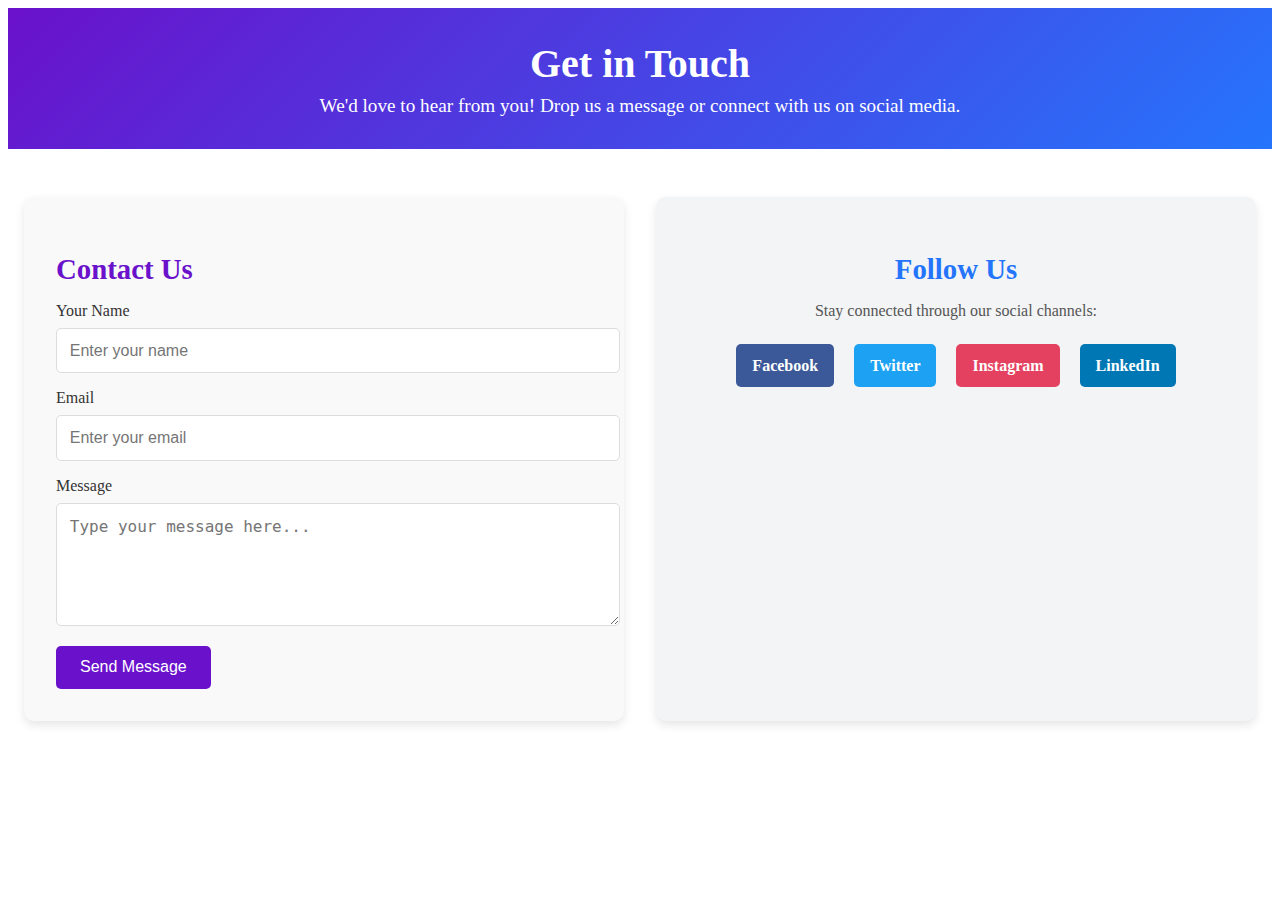
<file: contact.html>
<!DOCTYPE html>
<html lang="en">
<head>
    <meta charset="UTF-8">
    <meta name="viewport" content="width=device-width, initial-scale=1.0">
    <title>Document</title>
</head>
<body>
    <!-- Contact Page -->
<div class="contact-header">
    <h1>Get in Touch</h1>
    <p>We'd love to hear from you! Drop us a message or connect with us on social media.</p>
</div>

<div class="contact-container">
    <!-- Contact Form -->
    <div class="contact-form">
        <h2>Contact Us</h2>
        <form action="submit-contact.php" method="POST">
            <label for="name">Your Name</label>
            <input type="text" id="name" name="name" placeholder="Enter your name" required>

            <label for="email">Email</label>
            <input type="email" id="email" name="email" placeholder="Enter your email" required>

            <label for="message">Message</label>
            <textarea id="message" name="message" rows="5" placeholder="Type your message here..." required></textarea>

            <button type="submit" class="btn-submit">Send Message</button>
        </form>
    </div>

    <!-- Social Media Section -->
    <div class="social-media">
        <h2>Follow Us</h2>
        <p>Stay connected through our social channels:</p>
        <div class="icons">
            <a href="#" class="icon facebook">Facebook</a>
            <a href="#" class="icon twitter">Twitter</a>
            <a href="#" class="icon instagram">Instagram</a>
            <a href="#" class="icon linkedin">LinkedIn</a>
        </div>
    </div>
</div>
<style>
    /* Header Section */
    .contact-header {
        text-align: center;
        background: linear-gradient(135deg, #6a11cb, #2575fc);
        color: white;
        padding: 2rem 0;
        margin-bottom: 2rem;
    }

    .contact-header h1 {
        font-size: 2.5rem;
        margin: 0;
    }

    .contact-header p {
        margin: 0.5rem 0 0;
        font-size: 1.2rem;
    }

    /* Contact Container */
    .contact-container {
        display: grid;
        grid-template-columns: repeat(auto-fit, minmax(300px, 1fr));
        gap: 2rem;
        padding: 1rem;
    }

    /* Contact Form */
    .contact-form {
        background: #f9f9f9;
        padding: 2rem;
        border-radius: 10px;
        box-shadow: 0 4px 10px rgba(0, 0, 0, 0.1);
    }

    .contact-form h2 {
        margin-bottom: 1rem;
        font-size: 1.8rem;
        color: #6a11cb;
    }

    .contact-form label {
        font-size: 1rem;
        color: #333;
    }

    .contact-form input,
    .contact-form textarea {
        width: 100%;
        padding: 0.8rem;
        margin: 0.5rem 0 1rem;
        border: 1px solid #ddd;
        border-radius: 5px;
        font-size: 1rem;
    }

    .btn-submit {
        background: #6a11cb;
        color: white;
        border: none;
        padding: 0.8rem 1.5rem;
        font-size: 1rem;
        border-radius: 5px;
        cursor: pointer;
        transition: background 0.3s ease;
    }

    .btn-submit:hover {
        background: #2575fc;
    }

    /* Social Media Section */
    .social-media {
        text-align: center;
        background: #f3f4f6;
        padding: 2rem;
        border-radius: 10px;
        box-shadow: 0 4px 10px rgba(0, 0, 0, 0.1);
    }

    .social-media h2 {
        margin-bottom: 1rem;
        font-size: 1.8rem;
        color: #2575fc;
    }

    .social-media p {
        font-size: 1rem;
        color: #555;
    }

    .icons {
        margin-top: 1rem;
    }

    .icon {
        display: inline-block;
        margin: 0.5rem;
        padding: 0.8rem 1rem;
        border-radius: 5px;
        text-decoration: none;
        color: white;
        font-weight: bold;
        transition: transform 0.3s ease, box-shadow 0.3s ease;
    }

    .icon.facebook {
        background: #3b5998;
    }

    .icon.twitter {
        background: #1da1f2;
    }

    .icon.instagram {
        background: #e4405f;
    }

    .icon.linkedin {
        background: #0077b5;
    }

    .icon:hover {
        transform: translateY(-5px);
        box-shadow: 0 6px 15px rgba(0, 0, 0, 0.2);
    }
</style>
<script>
    
    const form = document.querySelector('form');
    form.addEventListener('submit', (e) => {
        e.preventDefault(); 
        alert('Thank you! Your message has been sent successfully.');
        form.reset(); 
    });
</script>

</body>
</html>
</file>
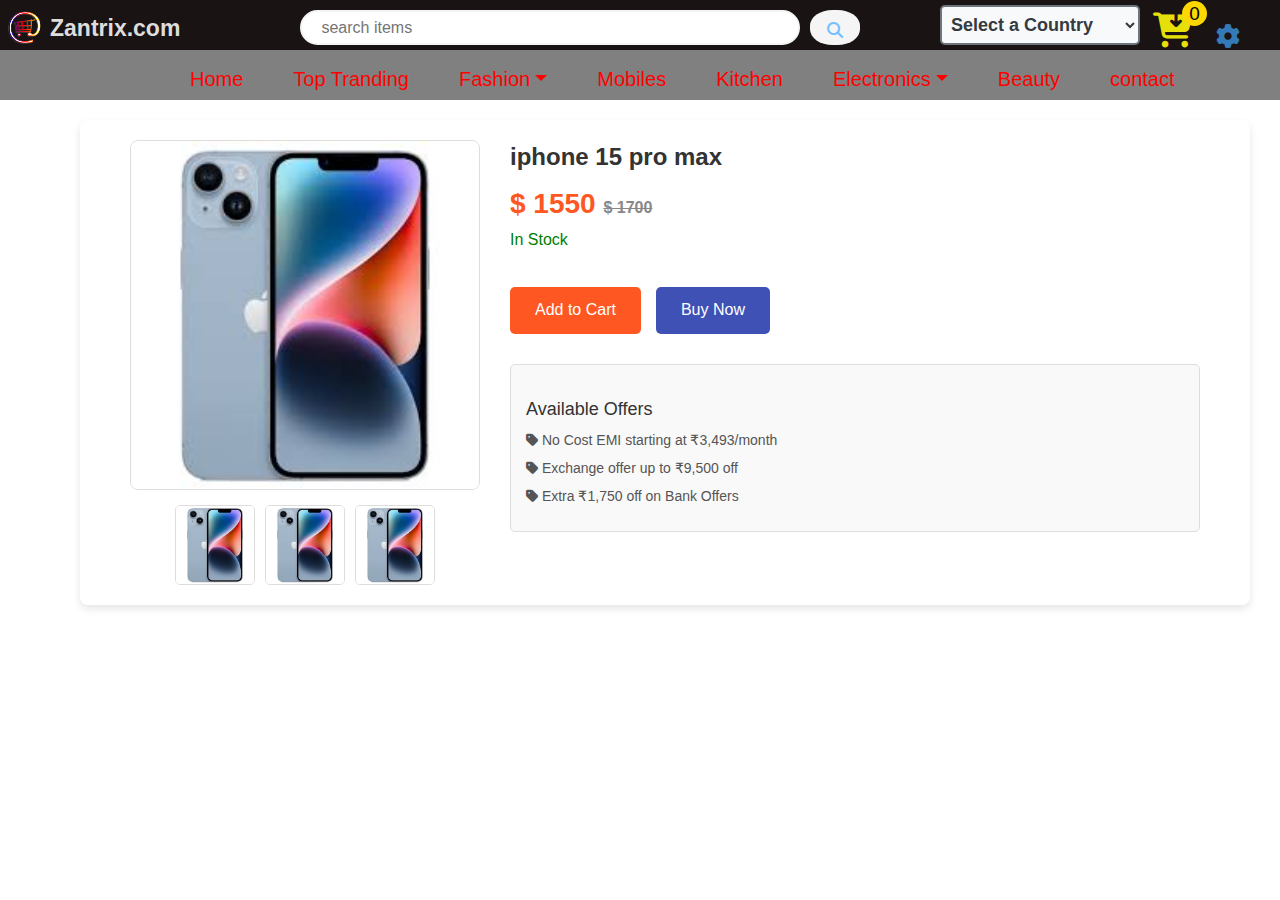
<file: iphone.html>
<!DOCTYPE html>
<html lang="en">
<head>
    <meta charset="UTF-8">
    <meta name="viewport" content="width=device-width, initial-scale=1.0">
    <link rel="shortcut icon" href="pngwing.com.png" type="image/x-icon" style="object-fit: contain;">
    <link rel="stylesheet" href="index.css">
    <meta name="viewport" content="width=device-width, initial-scale=1">
    <link href="https://cdn.jsdelivr.net/npm/bootstrap@5.3.3/dist/css/bootstrap.min.css" rel="stylesheet">
    <script src="https://cdn.jsdelivr.net/npm/bootstrap@5.3.3/dist/js/bootstrap.bundle.min.js"></script>
    <link rel="stylesheet" href="https://cdnjs.cloudflare.com/ajax/libs/font-awesome/6.6.0/css/all.min.css">
    <link rel="stylesheet" href="https://maxcdn.bootstrapcdn.com/bootstrap/3.4.1/css/bootstrap.min.css">
    <script src="https://ajax.googleapis.com/ajax/libs/jquery/3.7.1/jquery.min.js"></script>
    <script src="https://maxcdn.bootstrapcdn.com/bootstrap/3.4.1/js/bootstrap.min.js"></script>
</head>
<body>
    <div class="bg"></div>
    <div class="blackbg"></div>
    <div class="search">
        <form>
        <input  type="text" placeholder=" search items " >
        <button type="submit"><images.jpg class="fa-solid fa-magnifying-glass" style="color: #74C0FC;"></images.jpg></button>
        </form>
      </div>
      <nav class="navbar">
        <div class="cart-icon">
            <a href="cart.html">
              <images.jpg class="fa-solid fa-cart-arrow-down" style="color: #e6df0a;"></images.jpg>
                <span id="cart-badge">0</span>
            </a>
        </div>
    </nav>
    <nav class="navbar">
      <div class="cart-icon">
          <a href="wishlist.html">
              <images.jpg class="fa-solid fa-heart" style="color: red;position: absolute;top: -65px;right: 65px;"></images.jpg>
          </a>
      </div>
  </nav>
  <button style="font-size: x-large;position: absolute;right:25px;top: 10px;border:none;background: none;"><a href="settings.html"><images.jpg class="fa-solid fa-gear"></images.jpg></a></button>
  <div class="topp">
        <li class="nav-item dropdown">
          <li><a href="Home.html">Home</a></li>
          <li><a href="toptranding.html">Top Tranding</a></li>
          <a class="nav-link dropdown-toggle" href="#" role="button" data-bs-toggle="dropdown">Fashion</a>
          <ul class="dropdown-menu">
            <li><a class="dropdown-item" href="mens.html">Mens</a></li>
            <li><a class="dropdown-item" href="woman.html">Woman</a></li>
            <li><a class="dropdown-item" href="kids.html">Kids</a></li>
          </ul>
          <li><a href="mobiles.html">Mobiles</a></li>
          <li><a href="kitchen.html">Kitchen</a></li>
          <a class="nav-link dropdown-toggle" href="#" role="button" data-bs-toggle="dropdown">Electronics</a>
          <ul class="dropdown-menu">
            <li><a class="dropdown-item" href="tv.html">TV</a></li>
            <li><a class="dropdown-item" href="lab.html">Laptops</a></li>
            <li><a class="dropdown-item" href="camara.html">camara</a></li>
          </ul>
          <li><a href="beauty.html">Beauty</a></li>
          <li><a href="contact.html">contact</a></li>
        </li>
    </div>
      <div class="country">
        <select class="country-select">
            <option selected>Select a Country</option>
            <option value="1">India</option>
            <option value="2">USA</option>
            <option value="3">UK</option>
            <option value="4">Canada</option>
            <option value="5">Japan</option>
            <option value="6">Australia</option>
            <option value="7">Brazil</option>
            <option value="8">France</option>
            <option value="9">South Africa</option>
        </select>
    </div>
    <div class="logo">
        <img src="pngwing.com.png" alt="">
      </div>
      <p class="webname">Zantrix.com</p>
      <style>
      .container {
        max-width: 1200px;
        margin: 30px auto;
        display: flex;
        gap: 30px;
        background: #fff;
        box-shadow: 0 4px 8px rgba(0, 0, 0, 0.1);
        padding: 20px;
        border-radius: 8px;
        position: absolute;
        top: 90px;
        left: 80px;
      }
  
      /* Left Section */
      .product-images {
        flex: 1;
        display: flex;
        flex-direction: column;
        align-items: center;
        gap: 15px;
      }
  
      .main-image {
        width: 350px;
        border: 1px solid #ddd;
        border-radius: 8px;
        overflow: hidden;
      }
  
      .main-image img {
        width: 100%;
        transition: transform 0.3s;
      }
  
      .main-image img:hover {
        transform: scale(1.1);
      }
  
      .thumbnail-container {
        display: flex;
        gap: 10px;
      }
  
      .thumbnail-container img {
        width: 80px;
        height: 80px;
        cursor: pointer;
        border: 1px solid #ddd;
        border-radius: 5px;
        transition: transform 0.3s;
      }
  
      .thumbnail-container img:hover {
        transform: scale(1.1);
        border-color: #ff5722;
      }
  
      /* Right Section */
      .product-details {
        flex: 2;
        display: flex;
        flex-direction: column;
      }
  
      .product-title {
        font-size: 24px;
        font-weight: bold;
        margin-bottom: 10px;
        color: #333;
      }
  
      .product-price {
        font-size: 28px;
        font-weight: bold;
        color: #ff5722;
        margin-bottom: 5px;
      }
  
      .old-price {
        text-decoration: line-through;
        color: #888;
        font-size: 16px;
      }
  
      .stock-status {
        color: green;
        font-size: 16px;
        margin-bottom: 20px;
      }
  
      .btn-container {
        display: flex;
        gap: 15px;
        margin-top: 15px;
      }
  
      .btn {
        padding: 12px 25px;
        font-size: 16px;
        color: #fff;
        border: none;
        border-radius: 5px;
        cursor: pointer;
        transition: background 0.3s;
      }
  
      .btn.add-to-cart {
        background-color: #ff5722;
      }
  
      .btn.add-to-cart:hover {
        background-color: #e64a19;
      }
  
      .btn.buy-now {
        background-color: #3f51b5;
      }
  
      .btn.buy-now:hover {
        background-color: #303f9f;
      }
  
      .offers {
        margin-top: 30px;
        padding: 15px;
        background-color: #f9f9f9;
        border: 1px solid #ddd;
        border-radius: 5px;
      }
  
      .offers h3 {
        font-size: 18px;
        margin-bottom: 10px;
        color: #333;
      }
  
      .offers ul {
        list-style: none;
        padding: 0;
      }
  
      .offers ul li {
        font-size: 14px;
        margin-bottom: 8px;
        color: #555;
      }
  
      .offers ul li images.jpg {
        color: #ff5722;
        margin-right: 8px;
      }
    </style>
  
  
  <div class="container">
    <!-- Left Section -->
    <div class="product-images">
      <div class="main-image">
        <img src="images.jpg" alt="Main Product">
      </div>
      <div class="thumbnail-container">
        <img src="images.jpg" alt="Thumbnail 1">
        <img src="images.jpg" alt="Thumbnail 2">
        <img src="images.jpg" alt="Thumbnail 3">
      </div>
    </div>
  
    <!-- Right Section -->
    <div class="product-details">
      <div class="product-title">iphone 15 pro max</div>
      <div class="product-price">
        $ 1550 <span class="old-price">$ 1700</span>
      </div>
      <div class="stock-status">In Stock</div>
  
      <div class="btn-container">
        <button class="btn add-to-cart">Add to Cart</button>
       <a href=" buy-now.html?product=Samsung 23 ultra&price=$100">
        <button class="btn buy-now">Buy Now</button></a>
      </div>
  
      <div class="offers">
        <h3>Available Offers</h3>
        <ul>
          <li><images.jpg class="fas fa-tag"></images.jpg> No Cost EMI starting at ₹3,493/month</li>
          <li><images.jpg class="fas fa-tag"></images.jpg> Exchange offer up to ₹9,500 off</li>
          <li><images.jpg class="fas fa-tag"></images.jpg> Extra ₹1,750 off on Bank Offers</li>
        </ul>
      </div>
    </div>
  </div>
    <script src="script.js"></script>
</body>
</html>
</file>
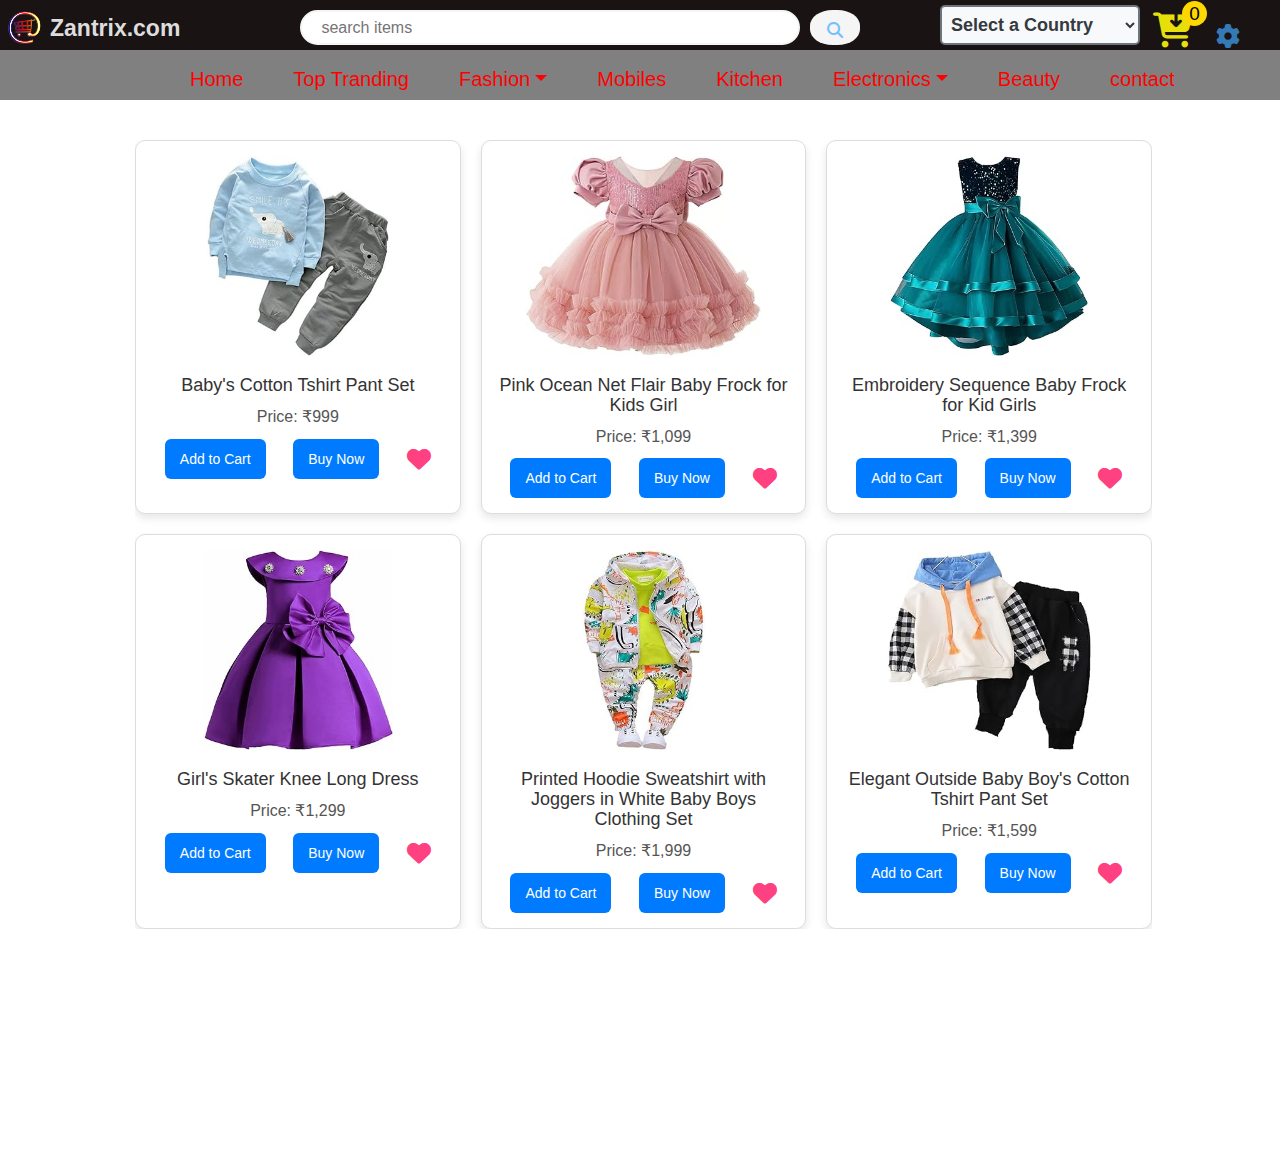
<file: kids.html>
<!DOCTYPE html>
<html lang="en">
<head>
    <meta charset="UTF-8">
    <meta name="viewport" content="width=device-width, initial-scale=1.0">
    <link rel="shortcut icon" href="pngwing.com.png" type="image/x-icon" style="object-fit: contain;">
    <title>Zantrix</title>
    <link rel="stylesheet" href="index.css">
    <meta name="viewport" content="width=device-width, initial-scale=1">
    <link href="https://cdn.jsdelivr.net/npm/bootstrap@5.3.3/dist/css/bootstrap.min.css" rel="stylesheet">
    <script src="https://cdn.jsdelivr.net/npm/bootstrap@5.3.3/dist/js/bootstrap.bundle.min.js"></script>
    <link rel="stylesheet" href="https://cdnjs.cloudflare.com/ajax/libs/font-awesome/6.6.0/css/all.min.css">
    <link rel="stylesheet" href="https://maxcdn.bootstrapcdn.com/bootstrap/3.4.1/css/bootstrap.min.css">
    <script src="https://ajax.googleapis.com/ajax/libs/jquery/3.7.1/jquery.min.js"></script>
    <script src="https://maxcdn.bootstrapcdn.com/bootstrap/3.4.1/js/bootstrap.min.js"></script>
</head>
<body>
    <div class="bg"></div>
    <div class="blackbg"></div>
    <div class="search">
        <form>
        <input  type="text" placeholder=" search items " >
        <button type="submit"><i class="fa-solid fa-magnifying-glass" style="color: #74C0FC;"></i></button>
        </form>
      </div>
      <nav class="navbar">
        <div class="cart-icon">
            <a href="cart.html">
              <i class="fa-solid fa-cart-arrow-down" style="color: #e6df0a;"></i>
                <span id="cart-badge">0</span>
            </a>
        </div>
    </nav>
    <nav class="navbar">
      <div class="cart-icon">
          <a href="wishlist.html">
              <i class="fa-solid fa-heart" style="color: red;position: absolute;top: -65px;right: 65px;"></i>
          </a>
      </div>
  </nav>
  <button style="font-size: x-large;position: absolute;right:25px;top: 10px;border:none;background: none;"><a href="settings.html"><i class="fa-solid fa-gear"></i></a></button>
  <div class="topp">
        <li class="nav-item dropdown">
          <li><a href="Home.html">Home</a></li>
          <li><a href="toptranding.html">Top Tranding</a></li>
          <a class="nav-link dropdown-toggle" href="#" role="button" data-bs-toggle="dropdown">Fashion</a>
          <ul class="dropdown-menu">
            <li><a class="dropdown-item" href="mens.html">Mens</a></li>
            <li><a class="dropdown-item" href="woman.html">Woman</a></li>
            <li><a class="dropdown-item" href="kids.html">Kids</a></li>
          </ul>
          <li><a href="mobiles.html">Mobiles</a></li>
          <li><a href="kitchen.html">Kitchen</a></li>
          <a class="nav-link dropdown-toggle" href="#" role="button" data-bs-toggle="dropdown">Electronics</a>
          <ul class="dropdown-menu">
            <li><a class="dropdown-item" href="tv.html">TV</a></li>
            <li><a class="dropdown-item" href="lab.html">Laptops</a></li>
            <li><a class="dropdown-item" href="camara.html">camara</a></li>
          </ul>
          <li><a href="beauty.html">Beauty</a></li>
          <li><a href="contact.html">contact</a></li>
        </li>
    </div>
      <div class="country">
        <select class="country-select">
            <option selected>Select a Country</option>
            <option value="1">India</option>
            <option value="2">USA</option>
            <option value="3">UK</option>
            <option value="4">Canada</option>
            <option value="5">Japan</option>
            <option value="6">Australia</option>
            <option value="7">Brazil</option>
            <option value="8">France</option>
            <option value="9">South Africa</option>
        </select>
    </div>
    <div class="logo">
        <img src="pngwing.com.png" alt="">
      </div>
      <p class="webname">Zantrix.com</p>
  <style>
  

  .container {
      max-width: 1200px;
      margin: 50px auto;
      padding: 20px;
      position: relative;
      bottom: 500px;
      left: 10px;
      z-index: -1;
    }

    h1 {
      text-align: center;
      color: #333;
      font-size: 28px;
      margin-bottom: 30px;
    }

    .products {
      display: grid;
      grid-template-columns: repeat(auto-fit, minmax(250px, 1fr));
      gap: 20px;
    }

    .product-card {
      background-color: #ffffff;
      border: 1px solid #ddd;
      border-radius: 10px;
      padding: 15px;
      box-shadow: 0 4px 8px rgba(0, 0, 0, 0.1);
      text-align: center;
    }

    .product-card img {
      width: 100%;
      height: 200px;
      object-fit: contain;
      border-radius: 8px;
      margin-bottom: 10px;
    }

    .product-card h2 {
      font-size: 18px;
      color: #333;
      margin: 10px 0;
    }

    .product-card p {
      font-size: 16px;
      color: #555;
      margin: 5px 0;
    }

    .actions {
      display: flex;
      justify-content: space-around;
      align-items: center;
      margin-top: 10px;
    }

    .actions button, .actions a {
      background-color: #007bff;
      color: #fff;
      border: none;
      border-radius: 6px;
      padding: 10px 15px;
      cursor: pointer;
      font-size: 14px;
      text-decoration: none;
      display: inline-block;
    }

    .actions button:hover, .actions a:hover {
      background-color: #0056b3;
    }

    .wishlist-icon {
      color: #ff4081;
      font-size: 24px;
      cursor: pointer;
    }

    .wishlist-icon:hover {
      color: #e91e63;
    }
  </style>
 </head>
<body>
  <div class="container">
    
    <div class="products">

      <div class="product-card">
        <img src="kid1.jpg" alt="Shirt">
        <h2>Baby's Cotton Tshirt Pant Set</h2>
        <p>Price: ₹999</p>
        <div class="actions">
          <button>Add to Cart</button>
          <a href="buy-now.html?product=Baby's Cotton Tshirt Pant Set&price=999">Buy Now</a>
          <i class="fas fa-heart wishlist-icon" title="Add to Wishlist"></i>
        </div>
      </div>

      <div class="product-card">
        <img src="kid2.jpg" alt="Jeans">
        <h2>Pink Ocean Net Flair Baby Frock for Kids Girl</h2>
        <p>Price: ₹1,099</p>
        <div class="actions">
          <button>Add to Cart</button>
          <a href="buy-now.html?product=Pink Ocean Net Flair Baby Frock for Kids Girl&price=1099">Buy Now</a>
          <i class="fas fa-heart wishlist-icon" title="Add to Wishlist"></i>
        </div>
      </div>
 
      <div class="product-card">
        <img src="kid3.jpg" alt="Shoes">
        <h2>Embroidery Sequence Baby Frock for Kid Girls</h2>
        <p>Price: ₹1,399</p>
        <div class="actions">
          <button>Add to Cart</button>
          <a href="buy-now.html?product=Embroidery Sequence Baby Frock for Kid Girls&price=1399">Buy Now</a>
          <i class="fas fa-heart wishlist-icon" title="Add to Wishlist"></i>
        </div>
      </div>
      <div class="product-card">
        <img src="kid4.jpg" alt="Shoes">
        <h2>Girl's Skater Knee Long Dress</h2>
        <p>Price: ₹1,299</p>
        <div class="actions">
          <button>Add to Cart</button>
          <a href="buy-now.html?product=Girl's Skater Knee Long Dress&price=1299">Buy Now</a>
          <i class="fas fa-heart wishlist-icon" title="Add to Wishlist"></i>
        </div>
      </div>
      <div class="product-card">
        <img src="kid5.jpg" alt="Shoes">
        <h2>Printed Hoodie Sweatshirt with Joggers in White Baby Boys Clothing Set</h2>
        <p>Price: ₹1,999</p>
        <div class="actions">
          <button>Add to Cart</button>
          <a href="buy-now.html?product=Printed Hoodie Sweatshirt with Joggers in White Baby Boys Clothing Set&price=1999">Buy Now</a>
          <i class="fas fa-heart wishlist-icon" title="Add to Wishlist"></i>
        </div>
      </div>
      <div class="product-card">
        <img src="kid6.jpg" alt="Shoes">
        <h2> Elegant Outside Baby Boy's Cotton Tshirt Pant Set</h2>
        <p>Price: ₹1,599</p>
        <div class="actions">
          <button>Add to Cart</button>
          <a href="buy-now.html?product=Casual%20Shoes&price=1599">Buy Now</a>
          <i class="fas fa-heart wishlist-icon" title="Add to Wishlist"></i>
        </div>
      </div>
    </div>
  </div>

<script src="wishlist.js"></script>
    <script src="script.js"></script>
    
</body>
</html>
</file>
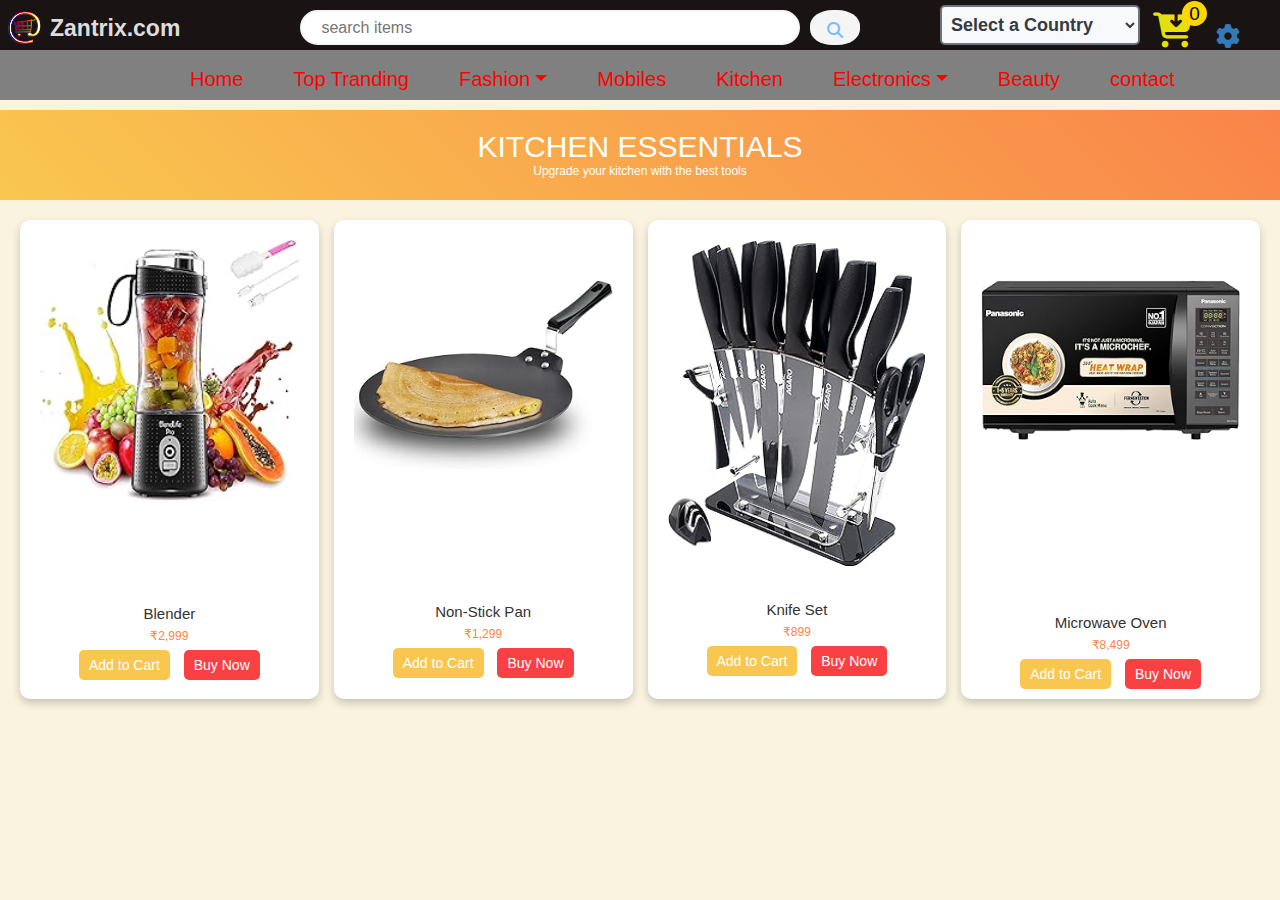
<file: kitchen.html>
<!DOCTYPE html>
<html lang="en">
<head>
    <meta charset="UTF-8">
    <meta name="viewport" content="width=device-width, initial-scale=1.0">
    <link rel="shortcut icon" href="pngwing.com.png" type="image/x-icon" style="object-fit: contain;">
    <title>Zantrix/kitchen</title>
    <link rel="stylesheet" href="index.css">
    <meta name="viewport" content="width=device-width, initial-scale=1">
    <link href="https://cdn.jsdelivr.net/npm/bootstrap@5.3.3/dist/css/bootstrap.min.css" rel="stylesheet">
    <script src="https://cdn.jsdelivr.net/npm/bootstrap@5.3.3/dist/js/bootstrap.bundle.min.js"></script>
    <link rel="stylesheet" href="https://cdnjs.cloudflare.com/ajax/libs/font-awesome/6.6.0/css/all.min.css">
    <link rel="stylesheet" href="https://maxcdn.bootstrapcdn.com/bootstrap/3.4.1/css/bootstrap.min.css">
    <script src="https://ajax.googleapis.com/ajax/libs/jquery/3.7.1/jquery.min.js"></script>
    <script src="https://maxcdn.bootstrapcdn.com/bootstrap/3.4.1/js/bootstrap.min.js"></script>
</head>
<body>
    <div class="bg"></div>
    <div class="blackbg"></div>
    <div class="search">
        <form>
        <input  type="text" placeholder=" search items " >
        <button type="submit"><i class="fa-solid fa-magnifying-glass" style="color: #74C0FC;"></i></button>
        </form>
      </div>
      <nav class="navbar">
        <div class="cart-icon">
            <a href="cart.html">
              <i class="fa-solid fa-cart-arrow-down" style="color: #e6df0a;"></i>
                <span id="cart-badge">0</span>
            </a>
        </div>
    </nav>
    <nav class="navbar">
      <div class="cart-icon">
          <a href="wishlist.html">
              <i class="fa-solid fa-heart" style="color: red;position: absolute;top: -65px;right: 65px;"></i>
          </a>
      </div>
  </nav>
  <button style="font-size: x-large;position: absolute;right:25px;top: 10px;border:none;background: none;"><a href="settings.html"><i class="fa-solid fa-gear"></i></a></button>
  <div class="topp">
        <li class="nav-item dropdown">
          <li><a href="Home.html">Home</a></li>
          <li><a href="toptranding.html">Top Tranding</a></li>
          <a class="nav-link dropdown-toggle" href="#" role="button" data-bs-toggle="dropdown">Fashion</a>
          <ul class="dropdown-menu">
            <li><a class="dropdown-item" href="mens.html">Mens</a></li>
            <li><a class="dropdown-item" href="woman.html">Woman</a></li>
            <li><a class="dropdown-item" href="kids.html">Kids</a></li>
          </ul>
          <li><a href="mobiles.html">Mobiles</a></li>
          <li><a href="kitchen.html">Kitchen</a></li>
          <a class="nav-link dropdown-toggle" href="#" role="button" data-bs-toggle="dropdown">Electronics</a>
          <ul class="dropdown-menu">
            <li><a class="dropdown-item" href="tv.html">TV</a></li>
            <li><a class="dropdown-item" href="lab.html">Laptops</a></li>
            <li><a class="dropdown-item" href="camara.html">camara</a></li>
          </ul>
          <li><a href="beauty.html">Beauty</a></li>
          <li><a href="contact.html">contact</a></li>
        </li>
    </div>
      <div class="country">
        <select class="country-select">
            <option selected>Select a Country</option>
            <option value="1">India</option>
            <option value="2">USA</option>
            <option value="3">UK</option>
            <option value="4">Canada</option>
            <option value="5">Japan</option>
            <option value="6">Australia</option>
            <option value="7">Brazil</option>
            <option value="8">France</option>
            <option value="9">South Africa</option>
        </select>
    </div>
    <div class="logo">
        <img src="pngwing.com.png" alt="">
      </div>
      <p class="webname">Zantrix.com</p>
    <style>
       
        body {
            font-family: Arial, sans-serif;
            background: #faf3e0;
            margin: 0;
            padding: 0;
        }

      
    .btn-buy-now {
        background: #f94144;
        color: white;
        text-decoration: none;
        padding: 0.5rem 1rem;
        border-radius: 5px;
        margin-left: 10px;
        display: inline-block;
        transition: background 0.3s ease;
    }

    .btn-buy-now:hover {
        background: #e63946;
    }


        .header {
            text-align: center;
            background: linear-gradient(45deg, #f9c74f, #f9844a);
            color: white;
            padding: 2rem 0;
            position: relative;
            top: -130px;
        }

        .header h1 {
            font-size: 3rem;
            margin: 0;
            text-transform: uppercase;
        }

        .header p {
            margin: 0;
            font-size: 1.2rem;
        }

      
        .product-grid {
            display: grid;
            grid-template-columns: repeat(auto-fit, minmax(200px, 1fr));
            gap: 1.5rem;
            padding: 2rem;
            position: relative;
            top: -130px;
        }

        .product-card {
            background: white;
            border-radius: 10px;
            box-shadow: 0 4px 8px rgba(0, 0, 0, 0.2);
            overflow: hidden;
            text-align: center;
            transition: transform 0.3s ease, box-shadow 0.3s ease;
        }

        .product-card:hover {
            transform: translateY(-5px);
            box-shadow: 0 6px 15px rgba(0, 0, 0, 0.3);
        }

        .product-card img {
            width: 100%;
            height: auto;
            padding: 20px;
        }

        .product-info {
            padding: 1rem;
        }

        .product-info h3 {
            font-size: 1.5rem;
            margin: 0.5rem 0;
        }

        .product-info p {
            font-size: 1.2rem;
            color: #f9844a;
            margin: 0.5rem 0;
        }

        .btn-add-cart {
            background: #f9c74f;
            color: white;
            border: none;
            padding: 0.5rem 1rem;
            border-radius: 5px;
            cursor: pointer;
            transition: background 0.3s ease;
        }

        .btn-add-cart:hover {
            background: #f9844a;
        }
    </style>

   
    <div class="header">
        <h1>Kitchen Essentials</h1>
        <p>Upgrade your kitchen with the best tools</p>
    </div>

    
    <div class="product-grid">
      <!-- Product 1 -->
      <div class="product-card">
          <img style="margin-bottom:70px;" src="belnder.jpg" alt="Blender">
          <div class="product-info">
              <h3>Blender</h3>
              <p>₹2,999</p>
              <div class="btn-container">
                  <button class="btn-add-cart">Add to Cart</button>
                  <a href="buy-now.html?product=Blender&price=2999" class="btn-buy-now">Buy Now</a>
              </div>
          </div>
      </div>
  
      <!-- Product 2 -->
      <div class="product-card">
          <img style="margin-bottom:100px; margin-top:40px;" src="non stick pan.jpg" alt="Non-Stick Pan">
          <div class="product-info">
              <h3>Non-Stick Pan</h3>
              <p>₹1,299</p>
              <div class="btn-container">
                  <button class="btn-add-cart">Add to Cart</button>
                  <a href="buy-now.html?product=Non-Stick%20Pan&price=1299" class="btn-buy-now">Buy Now</a>
              </div>
          </div>
      </div>
  
      <!-- Product 3 -->
      <div class="product-card">
          <img src="knife.jpg" alt="Knife Set">
          <div class="product-info">
              <h3>Knife Set</h3>
              <p>₹899</p>
              <div class="btn-container">
                  <button class="btn-add-cart">Add to Cart</button>
                  <a href="buy-now.html?product=Knife%20Set&price=899" class="btn-buy-now">Buy Now</a>
              </div>
          </div>
      </div>
  
      <!-- Product 4 -->
      <div class="product-card">
          <img style="margin-bottom:140px; margin-top:40px;" src="microoven.jpg" alt="Microwave Oven">
          <div class="product-info">
              <h3>Microwave Oven</h3>
              <p>₹8,499</p>
              <div class="btn-container">
                  <button class="btn-add-cart">Add to Cart</button>
                  <a href="buy-now.html?product=Microwave%20Oven&price=8499" class="btn-buy-now">Buy Now</a>
              </div>
          </div>
      </div>
  </div>
  

    <script>
      
        const addToCartButtons = document.querySelectorAll('.btn-add-cart');
        addToCartButtons.forEach(button => {
            button.addEventListener('click', () => {
                alert('Item added to cart!');
            });
        });
    </script>


    <script src="script.js"></script>
</body>
</html>
</file>
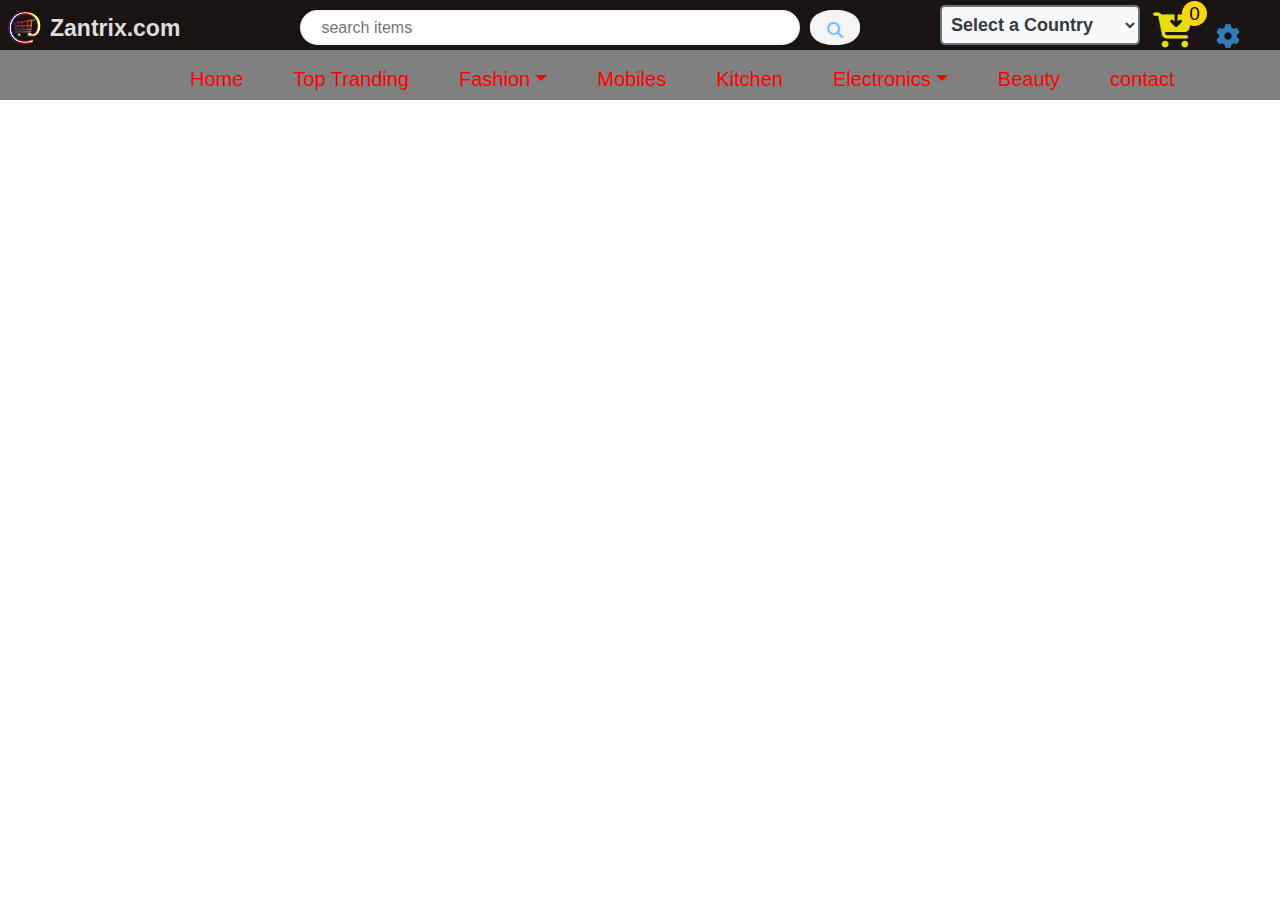
<file: lab.html>
<!DOCTYPE html>
<html lang="en">
<head>
    <meta charset="UTF-8">
    <meta name="viewport" content="width=device-width, initial-scale=1.0">
    <link rel="shortcut icon" href="pngwing.com.png" type="image/x-icon" style="object-fit: contain;">
    <title>zantrix</title>
    <link rel="stylesheet" href="index.css">
    <meta name="viewport" content="width=device-width, initial-scale=1">
    <link href="https://cdn.jsdelivr.net/npm/bootstrap@5.3.3/dist/css/bootstrap.min.css" rel="stylesheet">
    <script src="https://cdn.jsdelivr.net/npm/bootstrap@5.3.3/dist/js/bootstrap.bundle.min.js"></script>
    <link rel="stylesheet" href="https://cdnjs.cloudflare.com/ajax/libs/font-awesome/6.6.0/css/all.min.css">
    <link rel="stylesheet" href="https://maxcdn.bootstrapcdn.com/bootstrap/3.4.1/css/bootstrap.min.css">
    <script src="https://ajax.googleapis.com/ajax/libs/jquery/3.7.1/jquery.min.js"></script>
    <script src="https://maxcdn.bootstrapcdn.com/bootstrap/3.4.1/js/bootstrap.min.js"></script>
</head>
<body>
    <div class="bg"></div>
    <div class="blackbg"></div>
    <div class="search">
        <form>
        <input  type="text" placeholder=" search items " >
        <button type="submit"><i class="fa-solid fa-magnifying-glass" style="color: #74C0FC;"></i></button>
        </form>
      </div>
      <nav class="navbar">
        <div class="cart-icon">
            <a href="cart.html">
              <i class="fa-solid fa-cart-arrow-down" style="color: #e6df0a;"></i>
                <span id="cart-badge">0</span>
            </a>
        </div>
    </nav>
    <nav class="navbar">
      <div class="cart-icon">
          <a href="wishlist.html">
              <i class="fa-solid fa-heart" style="color: red;position: absolute;top: -65px;right: 65px;"></i>
          </a>
      </div>
  </nav>
  <button style="font-size: x-large;position: absolute;right:25px;top: 10px;border:none;background: none;"><a href="settings.html"><i class="fa-solid fa-gear"></i></a></button>
  <div class="topp">
        <li class="nav-item dropdown">
          <li><a href="#">Home</a></li>
          <li><a href="toptranding.html">Top Tranding</a></li>
          <a class="nav-link dropdown-toggle" href="#" role="button" data-bs-toggle="dropdown">Fashion</a>
          <ul class="dropdown-menu">
            <li><a class="dropdown-item" href="mens.html">Mens</a></li>
            <li><a class="dropdown-item" href="woman.html">Woman</a></li>
            <li><a class="dropdown-item" href="kids.html">Kids</a></li>
          </ul>
          <li><a href="mobiles.html">Mobiles</a></li>
          <li><a href="kitchen.html">Kitchen</a></li>
          <a class="nav-link dropdown-toggle" href="#" role="button" data-bs-toggle="dropdown">Electronics</a>
          <ul class="dropdown-menu">
            <li><a class="dropdown-item" href="tv.html">TV</a></li>
            <li><a class="dropdown-item" href="lab.html">Laptops</a></li>
            <li><a class="dropdown-item" href="camara.html">camara</a></li>
          </ul>
          <li><a href="beauty.html">Beauty</a></li>
          <li><a href="contact.html">contact</a></li>
        </li>
    </div>
      <div class="country">
        <select class="country-select">
            <option selected>Select a Country</option>
            <option value="1">India</option>
            <option value="2">USA</option>
            <option value="3">UK</option>
            <option value="4">Canada</option>
            <option value="5">Japan</option>
            <option value="6">Australia</option>
            <option value="7">Brazil</option>
            <option value="8">France</option>
            <option value="9">South Africa</option>
        </select>
    </div>
    <div class="logo">
        <img src="pngwing.com.png" alt="">
      </div>
      <p class="webname">Zantrix.com</p>
    <script src="script.js"></script>
</body>
</html>
</file>
<file: index.css>
*{
    padding: 0%;
    margin: 0%;
}
/* body{
    overflow: hidden;
} */
.bg{
    width: 100%;
    background-color: rgb(26, 19, 19);
    height: 50px;
}
.blackbg{
    width: 100%;
    background-color: gray;
    height: 50px;
}
.search{
    position: absolute;
    left: 300px;
    top: 10px;
}
.search form{
   display: flex;
   margin: 0%
}
.search input{
    width: 500px;
    height: 35px;
    border: 2px solid whitesmoke;
    outline: none;
    border-radius: 20px;
    margin-right: 10px;
    padding-left: 15px;
    font-size: 16px;
}
.search input:hover{
    border: 2px solid orange;
}
.search button{
    width: 50px;
    height: 35px;
    background-color:whitesmoke;
    border: none;
    border-radius: 45%;
    color: black;
    font-size: 16px;
    cursor: pointer;
}
.search button:hover{
    border: 2px solid orange;
}

.country {
    margin: 20px;
    top: -15px;
    left: 920px;
    position: absolute;
}

.country-select {
    font-size: 18px;
    font-weight: bold;
    background-color: #f8f9fa;
    color: #343a40;
    padding: 5px;
    border-radius: 5px;
    width: 200px;
    height: 40px;
    border: 2px solid #6c757d;
    outline: none;
    transition: all 0.3s ease;
}

.country-select:focus {
    border-color: #007bff;
    box-shadow: 0 0 10px rgba(0, 123, 255, 0.5);
}

.country-select option {
    background-color: #f8f9fa;
    color: #343a40;
}
.topp li{
    list-style: none;
    text-decoration: none;
}
.topp{
    display: flex;
    gap: 50px;
    font-size: 20px;
    position: absolute;
    top: 65px;
    left: 140px;
    color: red;
}
.topp li a{
        color:red;
        text-decoration: none;
}
#swipe{
    position: absolute;
    top: 120px;
    left: 110px;
}
.cart-icon {
    position: absolute;
    font-size: 35px;
    right:87px;
    top: -95px;
    cursor: pointer;
}
#cart-badge {
    position: absolute;
    top: -5px;
    right: -15px;
    background-color: gold;
    color: black;
    border-radius: 50%;
    padding: px;
    font-size: 19px;
    width: 25px;
    height: 25px;
    text-align: center;
    line-height: 25px;
}
.logo{
    position: absolute;
    top: 10px;
}
.webname{
    position: absolute;
    top: 12px;
    left: 50px;
    color: #ddd;
    font-size: 23px;
    font-weight: bold;
   
      
}
.productlist{
    position: absolute;
    top: 480px;
    left: 50px;
    font-family: 'Abril Fatface';font-size: 42px;
}
.products {
    display: flex;
    flex-wrap: nowrap; 
    justify-content: space-between; 
    gap: 10px;
    width: 90%;
    max-width: 1200px;
    overflow-x: auto; 
    position: relative;
    top: 350px;
    left: 50px;
}
.list2 {
    display: flex;
    flex-wrap: nowrap; 
    justify-content: space-between; 
    gap: 20px;
    width: 90%;
    max-width: 1200px;
    overflow-x: auto; 
    position: relative;
    top: 500px;
}
.product{
    background-color: #fff;
    border-radius: 8px;
    box-shadow: 0 2px 10px rgba(0, 0, 0, 0.1);
    width: 240px;
    transition: transform 0.2s ease, box-shadow 0.2s ease;
    overflow: hidden;
}


.product:hover {
    transform: translateY(-5px);
    box-shadow: 0 8px 16px rgba(0, 0, 0, 0.15);
}

.product-image {
    width: 100%;
    height: 200px;
    object-fit: contain;
    transition: transform 0.3s ease;
}

.product:hover .product-image {
    transform: scale(1.05);
}

.product-link {
    display: block;
    text-align: center;
    padding: 15px;
}

.product h2 {
    font-size: 18px;
    font-weight: bold;
    color: #333;
    margin: 10px 0;
}

.product p {
    font-size: 16px;
    color: #d32f2f;
    margin: 5px 0;
}

.rating {
    display: flex;
    justify-content: center;
    gap: 5px;
    margin: 10px 0;
}

.rating i {
    color: #ffd700;
    font-size: 18px;
}

.product-buttons {
    display: flex;
    justify-content: space-around;
    padding: 8px;
    background-color: #f7f7f7;
}

button {
    background-color: #00796b;
    border: none;
    color: white;
    padding: 8px 16px;
    border-radius: 5px;
    cursor: pointer;
    font-size: 12px; 
    transition: background-color 0.3s ease, transform 0.2s ease;
}

button:hover {
    background-color: #004d40;
    transform: scale(1.05);
}

.add-to-wishlist {
    background-color: #f57c00;
    display: flex;
    align-items: center;
    justify-content: center;
    gap: 5px;
    border-radius: 5px; 
}

.add-to-wishlist:hover {
    background-color: #e65100;
}

.add-to-wishlist i {
    font-size: 14px; 
}
.list2name{
    position: absolute;
    top: 1000px;
    left: 50px;
    font-family: 'Abril Fatface';font-size: 35px;
}
.list2 {
    display: flex;
    flex-wrap: nowrap; 
    justify-content: flex-start; 
    gap: 20px;
    width: 100%;
    overflow-x: auto; 
    padding: 10px;
    box-sizing: border-box;
    margin: 20px 0;
    position: absolute;
    top: 500px;
}
.product-in {
    background-color: #fff;
    border-radius: 8px;
    box-shadow: 0 4px 10px rgba(0, 0, 0, 0.1);
    width: 240px; 
    flex: 0 0 auto; 
    transition: transform 0.3s ease, box-shadow 0.3s ease;
    overflow: hidden;
}

.product-in:hover {
    transform: translateY(-5px);
    box-shadow: 0 8px 20px rgba(0, 0, 0, 0.2);
}


.product-image {
    width: 100%;
    height: 200px;
    object-fit: cover; 
    border-radius: 8px 8px 0 0;
    transition: transform 0.3s ease;
}

.product-in:hover .product-image {
    transform: scale(1.05);
}


.product-link {
    text-decoration: none;
    color: inherit;
    display: block;
    text-align: center;
    padding: 15px;
}

.product-in h2 {
    font-size: 18px;
    font-weight: bold;
    margin: 10px 0;
    color: #333;
}

.product-in p {
    font-size: 16px;
    color: #d32f2f;
    margin: 5px 0;
}


.rating {
    display: flex;
    justify-content: center;
    gap: 5px;
    margin: 10px 0;
}

.rating .star {
    font-size: 18px;
    color: #ffd700; 
}

button {
    border: none;
    border-radius: 5px;
    padding: 8px 12px;
    font-size: 14px;
    cursor: pointer;
    transition: all 0.3s ease;
}

.add-to-cart {
    background-color: #4caf50;
    color: white;
    border-radius: 5px;
    
    
}

.add-to-cart:hover {
    background-color: #388e3c;
}

.add-to-wishlist {
    background-color: #f57c00;
    color: white;
    display: flex;
    align-items: center;
    justify-content: center;
    gap: 5px;
    padding: 8px 12px;
}

.add-to-wishlist:hover {
    background-color: #e65100;
}

.add-to-wishlist i {
    font-size: 16px;
}


.list2 {
    display: flex;
    flex-wrap: nowrap; 
    gap: 15px;
    overflow-x: auto; 
    padding: 20px;
    background-color: #f9f9f9;
    border-radius: 10px;
    box-shadow: 0 2px 6px rgba(0, 0, 0, 0.1);
    position: relative;
    left: 60px;
}

.product-in {
    flex: 0 0 auto; 
    width: 220px;
    background: linear-gradient(145deg, #ffffff, #f0f0f0);
    border-radius: 15px;
    box-shadow: 6px 6px 12px rgba(0, 0, 0, 0.1), -6px -6px 12px rgba(255, 255, 255, 0.7);
    overflow: hidden;
    transition: transform 0.3s ease, box-shadow 0.3s ease;
}

.product-in:hover {
    transform: translateY(-8px);
    box-shadow: 6px 6px 16px rgba(0, 0, 0, 0.2), -6px -6px 16px rgba(255, 255, 255, 0.9);
}

.product-image {
    width: 100%;
    height: 180px;
    object-fit: contain; 
    border-radius: 15px 15px 0 0;
}

.product-link {
    display: block;
    padding: 15px;
    text-align: center;
    text-decoration: none;
    color: inherit;
}

.product-in h2 {
    font-size: 16px;
    font-weight: 600;
    color: #333;
    margin: 10px 0 5px;
    text-transform: capitalize;
}

.product-in p {
    font-size: 14px;
    color: #e74c3c;
    margin-bottom: 10px;
}

.rating {
    display: flex;
    justify-content: center;
    gap: 5px;
    margin: 10px 0;
}

.rating .star {
    color: #fbc02d;
    font-size: 23px;
}


button {
    border: none;
    border-radius: 5px;
    padding: 10px 15px;
    font-size: 13px;
    cursor: pointer;
    transition: all 0.3s ease;
    margin: 5px;
}

.add-to-carts {
    background-color: green;
    color: white;
    position: relative;
    left: 20px;
    border-radius: 5px;
}

.add-to-carts:hover {
    background-color: lightgreen;
    transform: scale(1.05);
}

@media (max-width: 768px) {
    .list2 {
        padding: 10px;
        gap: 10px;
    }

    .product-in {
        width: 180px;
    }

    .product-image {
        height: 150px;
    }
}

@media (max-width: 480px) {
    .list2 {
        flex-wrap: wrap; 
        justify-content: center;
    }

    .product-in {
        width: 100%; 
        margin-bottom: 20px;
    }
}
footer {
    background-color: #111;
    color: #fff;
    padding: 50px 30px;
    text-align: center;
    position: relative;
    bottom: -600px;
}

.footer-container {
    display: flex;
    justify-content: space-between;
    flex-wrap: wrap;
    margin-bottom: 30px;
}

.footer-about, .footer-support, .footer-links, .footer-social {
    flex: 1;
    max-width: 250px;
    margin-bottom: 20px;
}

footer h4 {
    font-size: 18px;
    color: #ff4081;
    margin-bottom: 15px;
    text-transform: uppercase;
    font-weight: bold;
}

.footer-about p {
    font-size: 14px;
    color: #ccc;
}

ul {
    list-style: none;
}

ul li {
    margin-bottom: 10px;
}

ul li a {
    color: #fff;
    text-decoration: none;
    font-size: 14px;
    transition: color 0.3s ease;
}

ul li a:hover {
    color: #ff4081;
}

.social-icons a {
    color: #bbb;
    font-size: 28px;
    margin: 0 15px;
    transition: color 0.3s ease;
}

.social-icons a:hover {
    color: #ff4081;
}

.footer-bottom {
    background-color: #222;
    padding: 20px 0;
    font-size: 12px;
    text-align: center;
}

.footer-bottom p {
    color: #777;
}

@media (max-width: 768px) {
    .footer-container {
        flex-direction: column;
        align-items: center;
    }

    .footer-about, .footer-support, .footer-links, .footer-social {
        text-align: center;
        margin-bottom: 20px;
    }
}


@media (max-width: 480px) {
    body {
        padding: 10px;
        font-size: 14px; 
        line-height: 1.5;
    }

    .bg, .blackbg {
        height: auto;
        padding: 15px 10px;
        text-align: center;
    }

    .search {
        margin: 15px 0;
        display: flex;
        flex-wrap: nowrap;
        gap: 5px;
    }

    .search input {
        width: 70%;
        padding: 8px;
        border-radius: 5px;
        font-size: 14px;
    }

    .search button {
        width: 30%;
        padding: 8px;
        font-size: 14px;
        border-radius: 5px;
    }

    .country {
        margin: 10px 0;
        text-align: center;
    }

    .country-select {
        width: 100%;
        padding: 8px;
        border-radius: 5px;
    }

    .topp {
        display: flex;
        flex-direction: column;
        align-items: center;
        gap: 10px;
        margin-top: 10px;
    }

    .cart-icon {
        font-size: 24px;
        position: static; 
    }

    #cart-badge {
        font-size: 12px;
        width: 18px;
        height: 18px;
        top: 0;
        right: 0;
    }


    .products, .list2 {
        display: flex;
        flex-wrap: wrap;
        gap: 10px;
        justify-content: center;
    }

    .product, .product-in {
        width: calc(100% - 20px); 
        padding: 10px;
        background-color: #f9f9f9;
        border-radius: 10px;
        box-shadow: 0 2px 5px rgba(0, 0, 0, 0.1);
    }

    .product-image {
        width: 100%;
        height: auto;
        border-radius: 10px;
        margin-bottom: 10px;
    }

    .product-link {
        font-size: 16px;
        font-weight: bold;
        margin-bottom: 5px;
        display: block;
        text-align: center;
    }

    .add-to-cart, .add-to-wishlist {
        padding: 8px 15px;
        font-size: 14px;
        margin: 5px 0;
        border-radius: 5px;
        display: inline-block;
        width: calc(48% - 4px); 
        text-align: center;
    }

    footer {
        padding: 20px 10px;
        text-align: center;
        background-color: #222;
        color: #fff;
    }

    .footer-container {
        display: flex;
        flex-direction: column;
        align-items: center;
        gap: 10px;
    }

    .footer-about, .footer-support, .footer-links, .footer-social {
        width: 100%;
        text-align: center;
        padding: 5px 0;
    }

    .social-icons a {
        font-size: 20px;
        margin: 0 5px;
    }

    .footer-bottom {
        font-size: 12px;
        margin-top: 10px;
    }
}
</file>
